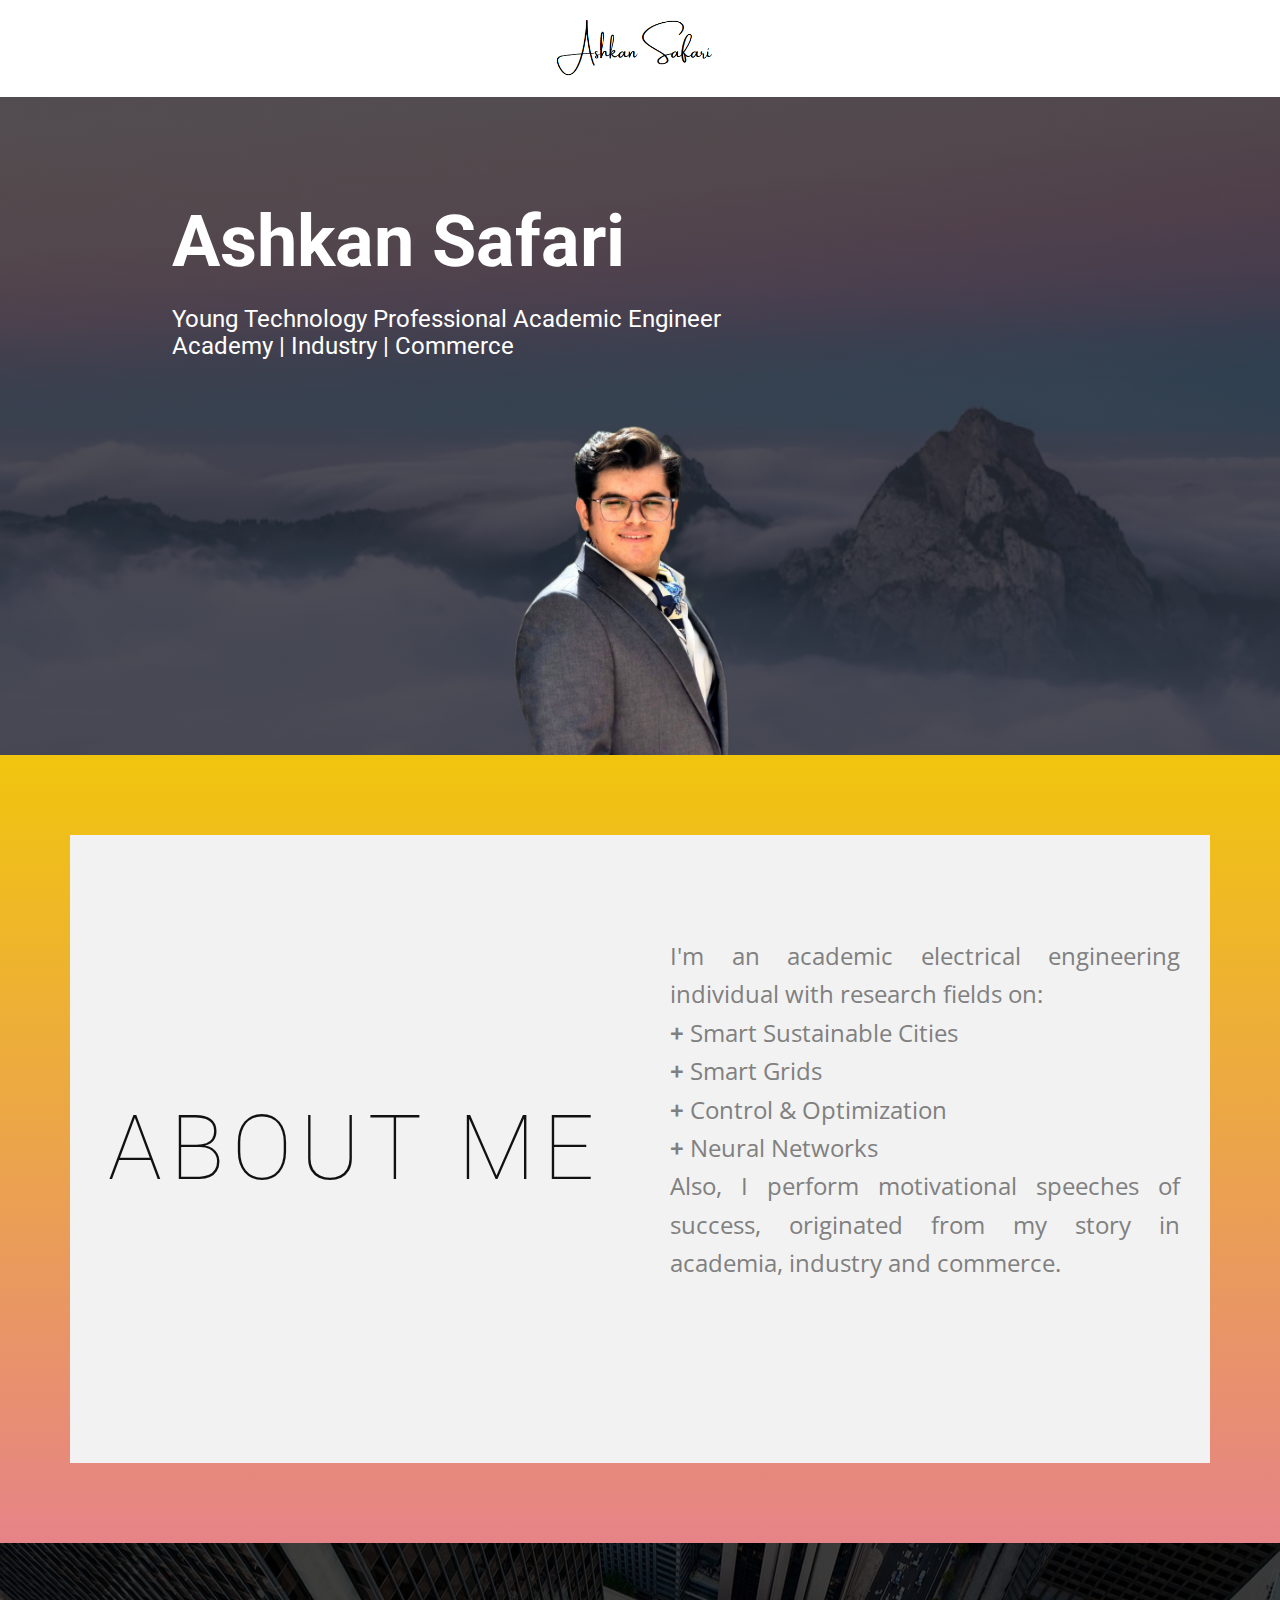
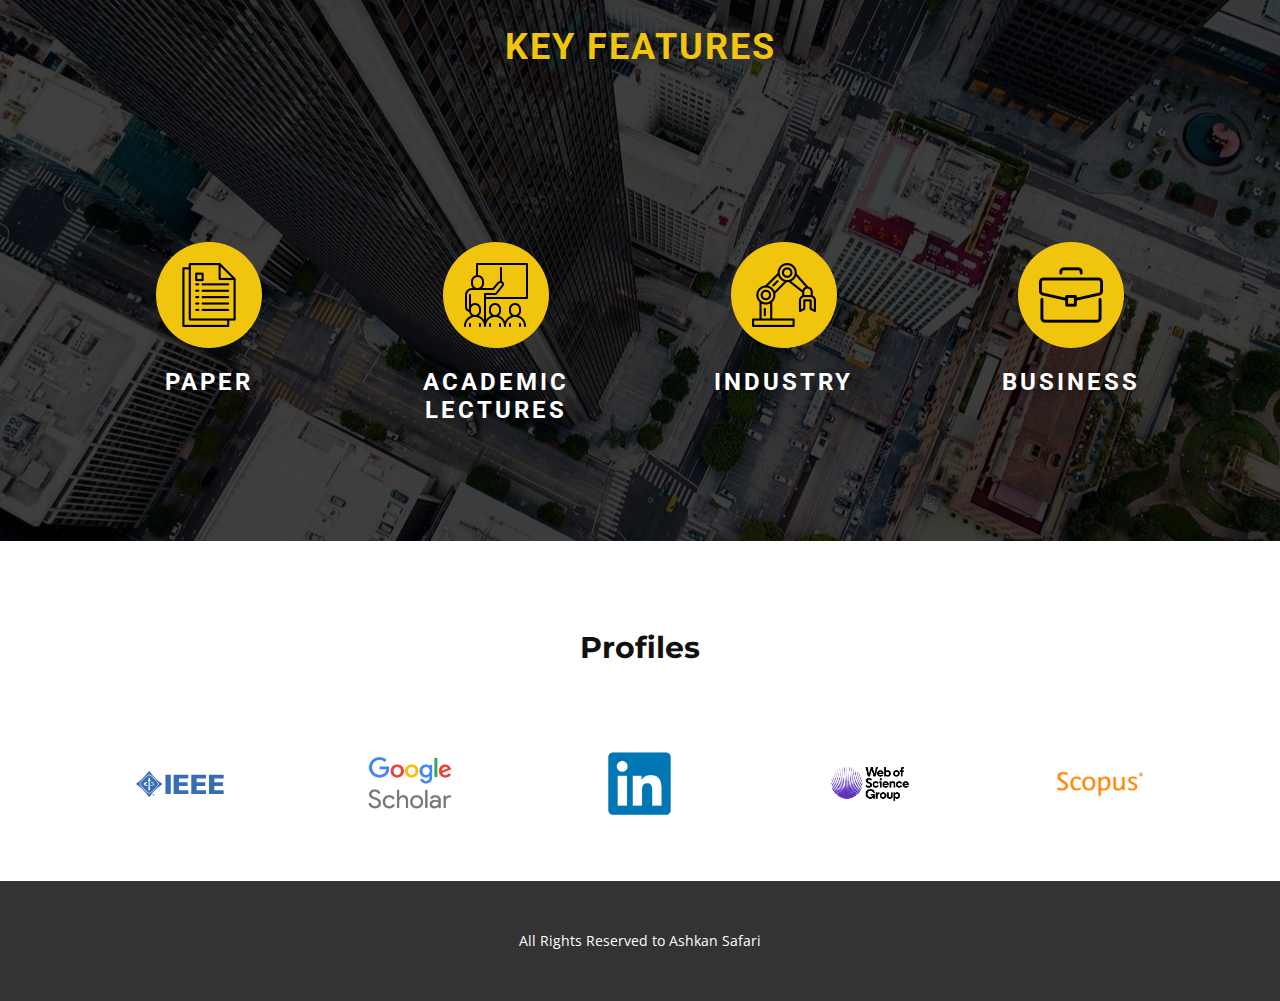
<file: index.html>
<!DOCTYPE html>
<html style="font-size: 16px;" lang="en"><head>
    <meta name="viewport" content="width=device-width, initial-scale=1.0">
    <meta charset="utf-8">
    <meta name="keywords" content="Ashkan Safari, Young Technology Professional Academic EngineerAcademy | Industry | Commerce">
    <meta name="description" content="">
    <title>Main</title>
    <link rel="stylesheet" href="nicepage.css" media="screen">
<link rel="stylesheet" href="Main.css" media="screen">
    <script class="u-script" type="text/javascript" src="jquery-1.9.1.min.js" defer=""></script>
    <script class="u-script" type="text/javascript" src="nicepage.js" defer=""></script>
    <meta name="generator" content="Nicepage 4.21.21, nicepage.com">
    <link id="u-theme-google-font" rel="stylesheet" href="https://fonts.googleapis.com/css?family=Roboto:100,100i,300,300i,400,400i,500,500i,700,700i,900,900i|Open+Sans:300,300i,400,400i,500,500i,600,600i,700,700i,800,800i">
    <link id="u-page-google-font" rel="stylesheet" href="https://fonts.googleapis.com/css?family=Montserrat:100,100i,200,200i,300,300i,400,400i,500,500i,600,600i,700,700i,800,800i,900,900i">
    
    
    
    
    
    <script type="application/ld+json">{
		"@context": "http://schema.org",
		"@type": "Organization",
		"name": "",
		"url": "/",
		"logo": "images/Logo.png"
}</script>
    <meta name="theme-color" content="#478ac9">
    <meta property="og:title" content="Main">
    <meta property="og:type" content="website">
    <link rel="canonical" href="/">
  </head>
  <body data-home-page="https://website3334131.nicepage.io/Main.html?version=591888c9-4c5a-48ce-817d-bf8da9555118" data-home-page-title="Main" class="u-body u-xl-mode" data-lang="en"><header class="u-clearfix u-header" id="sec-6558"><div class="u-clearfix u-sheet u-valign-middle u-sheet-1">
        <a href="https://nicepage.com" class="u-image u-logo u-image-1" data-image-width="402" data-image-height="175">
          <img src="images/Logo.png" class="u-logo-image u-logo-image-1">
        </a>
      </div></header>
    <section class="u-clearfix u-image u-parallax u-shading u-section-1" id="sec-d816" data-image-width="740" data-image-height="493">
      <div class="u-clearfix u-sheet u-sheet-1">
        <h1 class="u-text u-text-default u-text-1">Ashkan Safari</h1>
        <img class="u-image u-image-default u-image-1" src="images/20220828_115411.png" alt="" data-image-width="810" data-image-height="1080">
        <h1 class="u-text u-text-2">Young Technology Professional Academic Engineer<br>Academy | Industry | Commerce
        </h1>
      </div>
    </section>
    <section class="u-clearfix u-gradient u-section-2" id="sec-be4b">
      <div class="u-clearfix u-sheet u-sheet-1">
        <div class="u-clearfix u-expanded-width u-layout-wrap u-layout-wrap-1">
          <div class="u-layout">
            <div class="u-layout-row">
              <div class="u-align-center u-container-style u-grey-5 u-layout-cell u-size-30 u-layout-cell-1">
                <div class="u-container-layout u-valign-middle u-container-layout-1">
                  <h4 class="u-text u-text-1">about ME</h4>
                </div>
              </div>
              <div class="u-align-justify u-container-style u-grey-5 u-layout-cell u-size-30 u-layout-cell-2">
                <div class="u-container-layout u-container-layout-2">
                  <p class="u-text u-text-grey-50 u-text-2"> I'm an academic electrical engineering individual with research fields on:<br>
                    <span style="font-weight: 700;">+</span> Smart Sustainable Cities<br>
                    <span style="font-weight: 700;">+</span> Smart Grids<br>
                    <span style="font-weight: 700;">+</span> Control &amp; Optimization<br>
                    <span style="font-weight: 700;">+</span> Neural Networks<br>Also, I perform motivational speeches of success, originated from my story in academia, industry and commerce.
                  </p>
                </div>
              </div>
            </div>
          </div>
        </div>
      </div>
    </section>
    <section class="u-align-center u-clearfix u-image u-shading u-section-3" id="sec-9ad6" data-image-width="1280" data-image-height="853">
      <div class="u-clearfix u-sheet u-sheet-1">
        <h2 class="u-text u-text-default u-text-palette-3-base u-text-1">Key Features</h2>
        <div class="u-expanded-width u-list u-list-1">
          <div class="u-repeater u-repeater-1">
            <div class="u-align-center u-container-style u-list-item u-repeater-item">
              <div class="u-container-layout u-similar-container u-container-layout-1"><span class="u-file-icon u-icon u-icon-circle u-palette-3-base u-icon-1"><img src="images/888034.png" alt=""></span>
                <h4 class="u-text u-text-2">Paper</h4>
              </div>
            </div>
            <div class="u-align-center u-container-style u-list-item u-repeater-item">
              <div class="u-container-layout u-similar-container u-container-layout-2"><span class="u-file-icon u-icon u-icon-circle u-palette-3-base u-icon-2"><img src="images/3471614.png" alt=""></span>
                <h4 class="u-text u-text-3">Academic Lectures</h4>
              </div>
            </div>
            <div class="u-align-center u-container-style u-list-item u-repeater-item">
              <div class="u-container-layout u-similar-container u-container-layout-3"><span class="u-file-icon u-icon u-icon-circle u-palette-3-base u-icon-3"><img src="images/1404716.png" alt=""></span>
                <h4 class="u-text u-text-4">Industry</h4>
              </div>
            </div>
            <div class="u-align-center u-container-style u-list-item u-repeater-item">
              <div class="u-container-layout u-similar-container u-container-layout-4"><span class="u-file-icon u-icon u-icon-circle u-palette-3-base u-icon-4"><img src="images/639394.png" alt=""></span>
                <h4 class="u-text u-text-5"><span class="u-icon"></span>Business
                </h4>
              </div>
            </div>
          </div>
        </div>
      </div>
    </section>
    <section class="u-align-center u-clearfix u-white u-section-4" id="sec-cd33">
      <div class="u-clearfix u-sheet u-sheet-1">
        <h2 class="u-custom-font u-font-montserrat u-text u-text-default u-text-1">Profiles</h2>
        <div class="u-expanded-width u-list u-list-1">
          <div class="u-repeater u-repeater-1">
            <div class="u-align-center u-container-style u-list-item u-repeater-item">
              <div class="u-container-layout u-similar-container u-valign-middle u-container-layout-1">
                <img class="u-image u-image-contain u-image-round u-preserve-proportions u-image-1" src="images/ieee.svg" alt="" data-image-width="2500" data-image-height="2500" data-href="https://ieeexplore.ieee.org/author/37088841765">
              </div>
            </div>
            <div class="u-align-center u-container-style u-list-item u-repeater-item">
              <div class="u-container-layout u-similar-container u-valign-middle u-container-layout-2">
                <img class="u-image u-image-contain u-image-round u-preserve-proportions u-image-2" src="images/google-scholar-logo-recommender-systems-dublin-machine-learning.png" alt="" data-image-width="299" data-image-height="202" data-href="https://scholar.google.com/citations?user=0WD3pvQAAAAJ&amp;hl=en&amp;oi=ao">
              </div>
            </div>
            <div class="u-align-center u-container-style u-list-item u-repeater-item">
              <div class="u-container-layout u-similar-container u-valign-middle u-container-layout-3">
                <img class="u-image u-image-contain u-image-round u-preserve-proportions u-image-3" src="images/Linkedin-logo-1-550x550-300x300.png" alt="" data-image-width="300" data-image-height="300" data-href="https://linkedin.com/in/ashkansafari1">
              </div>
            </div>
            <div class="u-align-center u-container-style u-list-item u-repeater-item">
              <div class="u-container-layout u-similar-container u-valign-middle u-container-layout-4">
                <img class="u-image u-image-contain u-image-round u-preserve-proportions u-image-4" src="images/WS_logo_RGB_colour.39e2dd5bea4ead817f08.png" alt="" data-image-width="1309" data-image-height="666" data-href="https://www.webofscience.com/wos/author/rid/AAV-7341-2021" data-target="_blank">
              </div>
            </div>
            <div class="u-align-center u-container-style u-list-item u-repeater-item">
              <div class="u-container-layout u-similar-container u-valign-middle u-container-layout-5">
                <img class="u-image u-image-contain u-image-round u-preserve-proportions u-image-5" src="images/Scopus_logo.svg.png" alt="" data-image-width="412" data-image-height="132" data-href="https://www.scopus.com/authid/detail.uri?authorId=57222318518" data-target="_blank">
              </div>
            </div>
          </div>
        </div>
      </div>
    </section>
    
    
    <footer class="u-align-center u-clearfix u-footer u-grey-80 u-footer" id="sec-7fdc"><div class="u-clearfix u-sheet u-sheet-1">
        <p class="u-small-text u-text u-text-variant u-text-1">All Rights Reserved to Ashkan Safari</p>
      </div></footer>
<span style="height: 64px; width: 64px; margin-left: 0px; margin-right: auto; margin-top: 0px; right: 20px; bottom: 20px; padding: 10px;" class="u-back-to-top u-border-2 u-border-palette-1-base u-icon u-icon-circle u-opacity u-opacity-85 u-text-white" data-href="#">
        <svg class="u-svg-link" preserveAspectRatio="xMidYMin slice" viewBox="0 0 551.13 551.13"><use xmlns:xlink="http://www.w3.org/1999/xlink" xlink:href="#svg-1d98"></use></svg>
        <svg class="u-svg-content" enable-background="new 0 0 551.13 551.13" viewBox="0 0 551.13 551.13" xmlns="http://www.w3.org/2000/svg" id="svg-1d98"><path d="m275.565 189.451 223.897 223.897h51.668l-275.565-275.565-275.565 275.565h51.668z"></path></svg>
    </span>
  
</body></html>
</file>
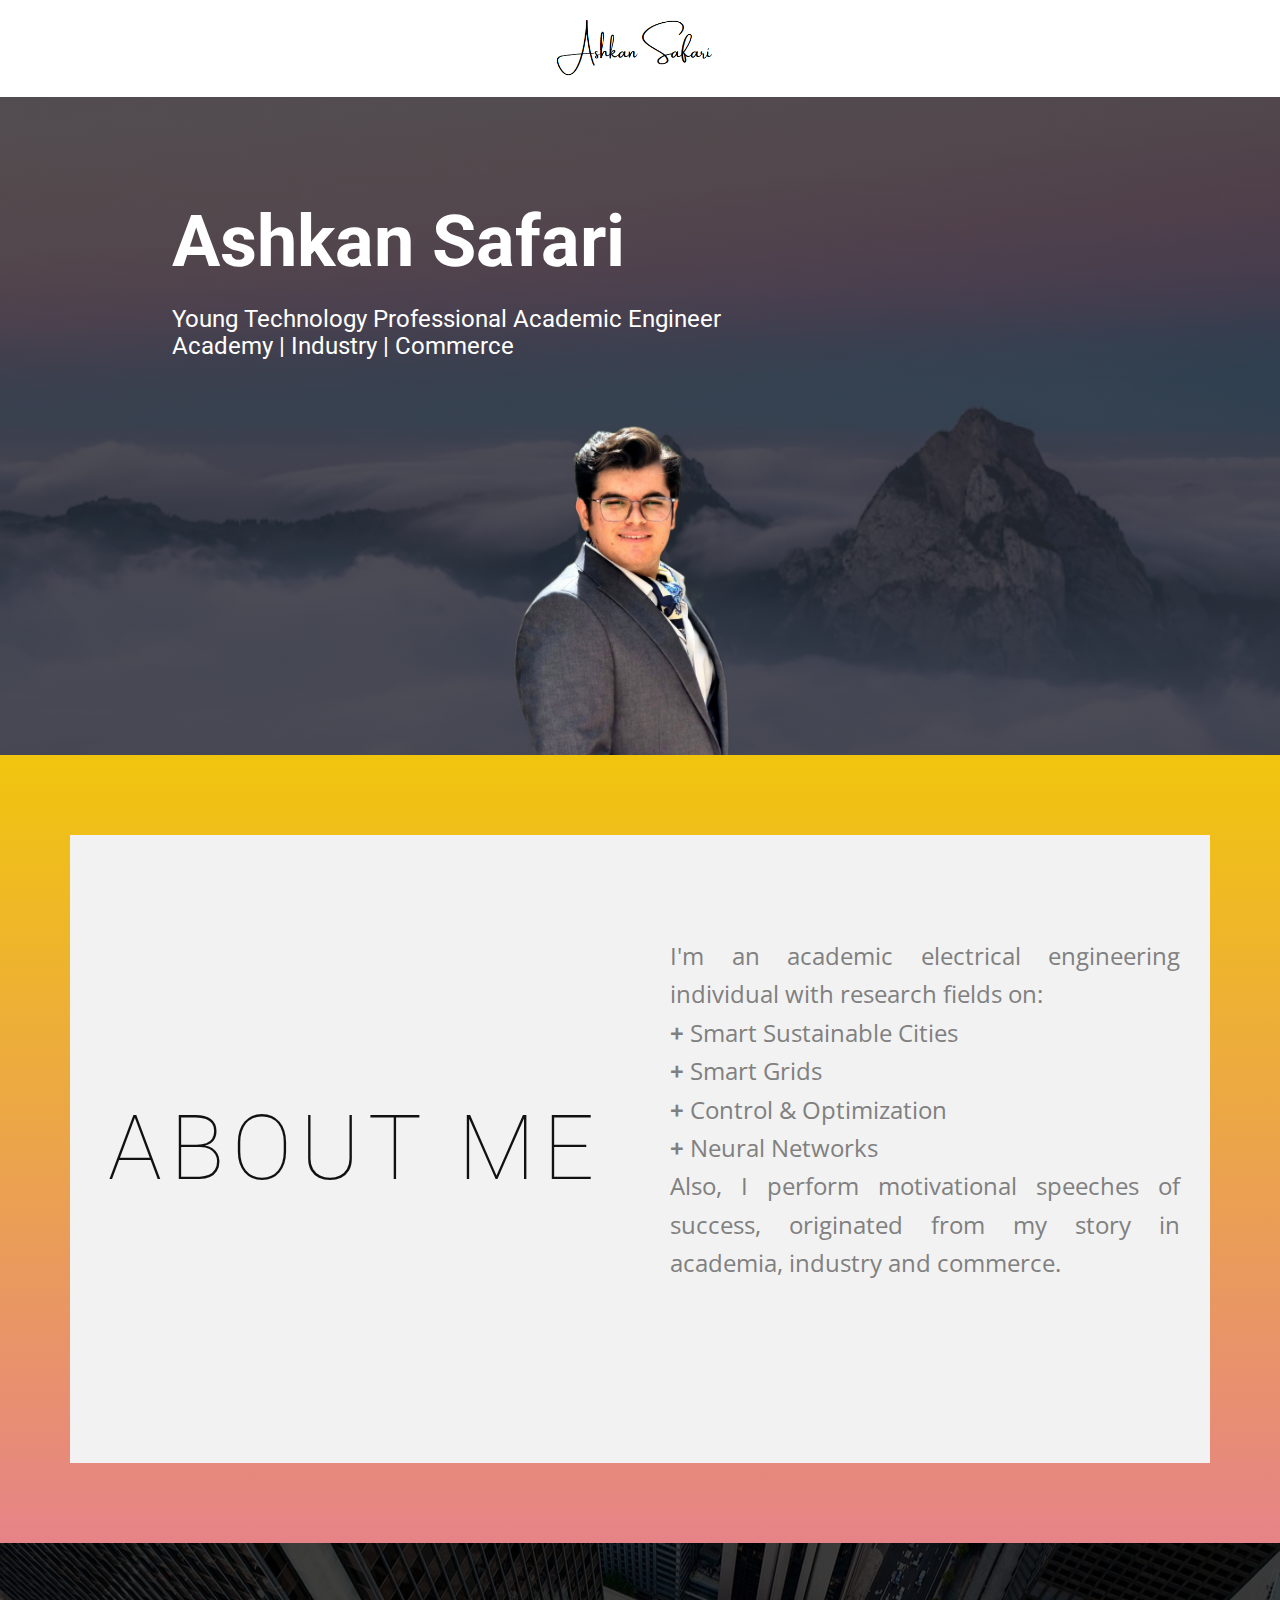
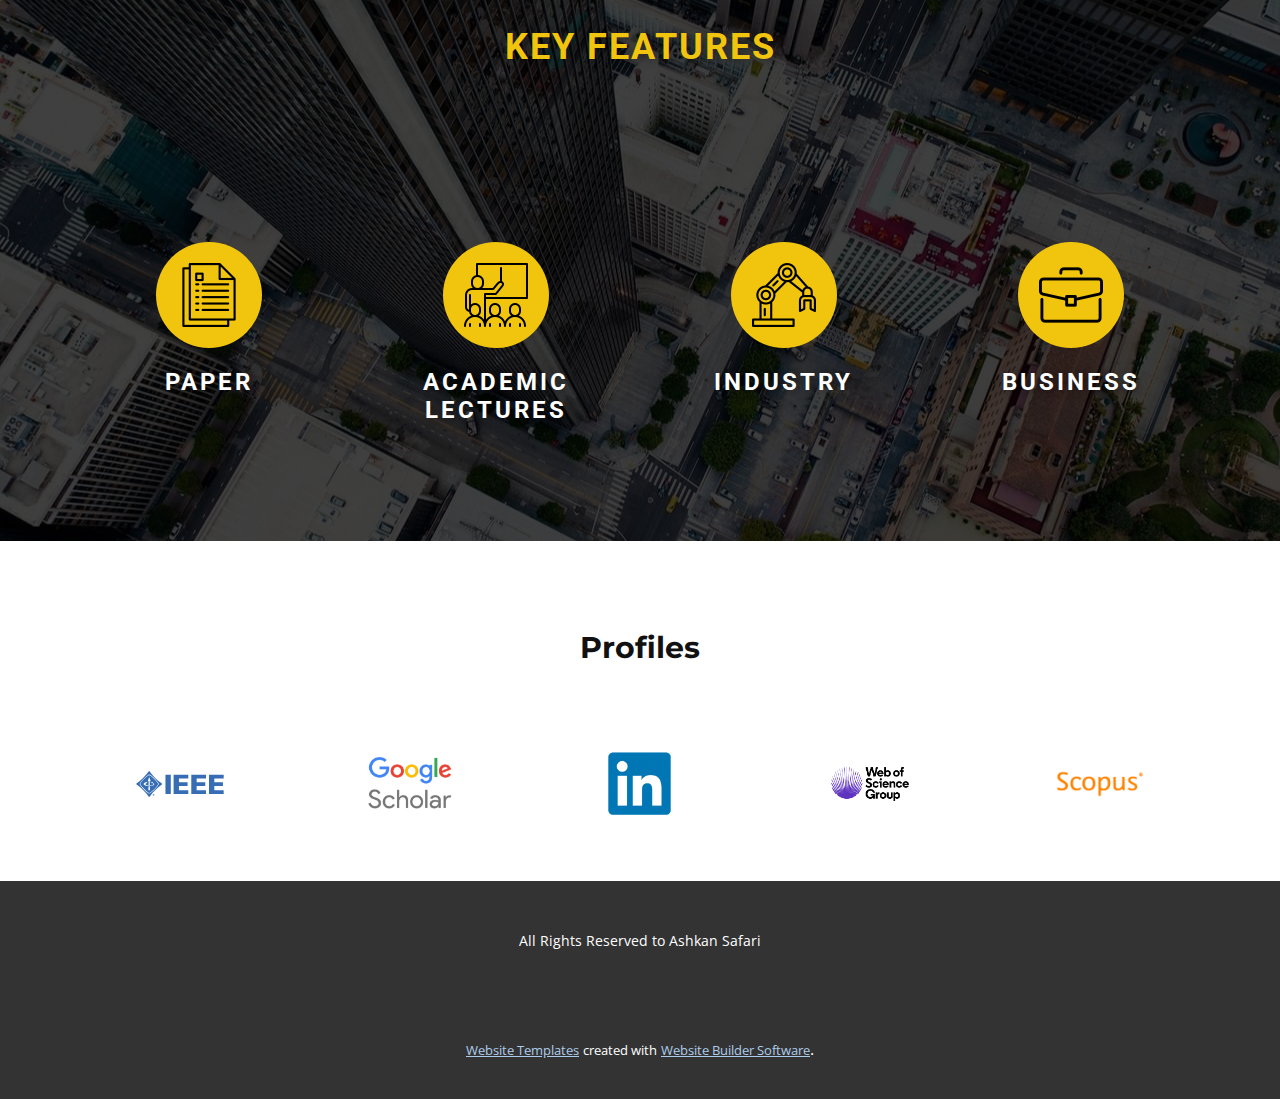
<file: Main.html>
<!DOCTYPE html>
<html style="font-size: 16px;" lang="en"><head>
    <meta name="viewport" content="width=device-width, initial-scale=1.0">
    <meta charset="utf-8">
    <meta name="keywords" content="Ashkan Safari, Young Technology Professional Academic EngineerAcademy | Industry | Commerce">
    <meta name="description" content="">
    <title>Main</title>
    <link rel="stylesheet" href="nicepage.css" media="screen">
<link rel="stylesheet" href="Main.css" media="screen">
    <script class="u-script" type="text/javascript" src="jquery-1.9.1.min.js" defer=""></script>
    <script class="u-script" type="text/javascript" src="nicepage.js" defer=""></script>
    <meta name="generator" content="Nicepage 4.21.21, nicepage.com">
    <link id="u-theme-google-font" rel="stylesheet" href="https://fonts.googleapis.com/css?family=Roboto:100,100i,300,300i,400,400i,500,500i,700,700i,900,900i|Open+Sans:300,300i,400,400i,500,500i,600,600i,700,700i,800,800i">
    <link id="u-page-google-font" rel="stylesheet" href="https://fonts.googleapis.com/css?family=Montserrat:100,100i,200,200i,300,300i,400,400i,500,500i,600,600i,700,700i,800,800i,900,900i">
    
    
    
    
    
    <script type="application/ld+json">{
		"@context": "http://schema.org",
		"@type": "Organization",
		"name": "",
		"url": "/",
		"logo": "images/Logo.png"
}</script>
    <meta name="theme-color" content="#478ac9">
    <meta property="og:title" content="Main">
    <meta property="og:type" content="website">
    <link rel="canonical" href="/">
  </head>
  <body class="u-body u-xl-mode" data-lang="en"><header class="u-clearfix u-header" id="sec-6558"><div class="u-clearfix u-sheet u-valign-middle u-sheet-1">
        <a href="https://nicepage.com" class="u-image u-logo u-image-1" data-image-width="402" data-image-height="175">
          <img src="images/Logo.png" class="u-logo-image u-logo-image-1">
        </a>
      </div></header>
    <section class="u-clearfix u-image u-parallax u-shading u-section-1" id="sec-d816" data-image-width="740" data-image-height="493">
      <div class="u-clearfix u-sheet u-sheet-1">
        <h1 class="u-text u-text-default u-text-1">Ashkan Safari</h1>
        <img class="u-image u-image-default u-image-1" src="images/20220828_115411.png" alt="" data-image-width="810" data-image-height="1080">
        <h1 class="u-text u-text-2">Young Technology Professional Academic Engineer<br>Academy | Industry | Commerce
        </h1>
      </div>
    </section>
    <section class="u-clearfix u-gradient u-section-2" id="sec-be4b">
      <div class="u-clearfix u-sheet u-sheet-1">
        <div class="u-clearfix u-expanded-width u-layout-wrap u-layout-wrap-1">
          <div class="u-layout">
            <div class="u-layout-row">
              <div class="u-align-center u-container-style u-grey-5 u-layout-cell u-size-30 u-layout-cell-1">
                <div class="u-container-layout u-valign-middle u-container-layout-1">
                  <h4 class="u-text u-text-1">about ME</h4>
                </div>
              </div>
              <div class="u-align-justify u-container-style u-grey-5 u-layout-cell u-size-30 u-layout-cell-2">
                <div class="u-container-layout u-container-layout-2">
                  <p class="u-text u-text-grey-50 u-text-2"> I'm an academic electrical engineering individual with research fields on:<br>
                    <span style="font-weight: 700;">+</span> Smart Sustainable Cities<br>
                    <span style="font-weight: 700;">+</span> Smart Grids<br>
                    <span style="font-weight: 700;">+</span> Control &amp; Optimization<br>
                    <span style="font-weight: 700;">+</span> Neural Networks<br>Also, I perform motivational speeches of success, originated from my story in academia, industry and commerce.
                  </p>
                </div>
              </div>
            </div>
          </div>
        </div>
      </div>
    </section>
    <section class="u-align-center u-clearfix u-image u-shading u-section-3" id="sec-9ad6" data-image-width="1280" data-image-height="853">
      <div class="u-clearfix u-sheet u-sheet-1">
        <h2 class="u-text u-text-default u-text-palette-3-base u-text-1">Key Features</h2>
        <div class="u-expanded-width u-list u-list-1">
          <div class="u-repeater u-repeater-1">
            <div class="u-align-center u-container-style u-list-item u-repeater-item">
              <div class="u-container-layout u-similar-container u-container-layout-1"><span class="u-file-icon u-icon u-icon-circle u-palette-3-base u-icon-1"><img src="images/888034.png" alt=""></span>
                <h4 class="u-text u-text-2">Paper</h4>
              </div>
            </div>
            <div class="u-align-center u-container-style u-list-item u-repeater-item">
              <div class="u-container-layout u-similar-container u-container-layout-2"><span class="u-file-icon u-icon u-icon-circle u-palette-3-base u-icon-2"><img src="images/3471614.png" alt=""></span>
                <h4 class="u-text u-text-3">Academic Lectures</h4>
              </div>
            </div>
            <div class="u-align-center u-container-style u-list-item u-repeater-item">
              <div class="u-container-layout u-similar-container u-container-layout-3"><span class="u-file-icon u-icon u-icon-circle u-palette-3-base u-icon-3"><img src="images/1404716.png" alt=""></span>
                <h4 class="u-text u-text-4">Industry</h4>
              </div>
            </div>
            <div class="u-align-center u-container-style u-list-item u-repeater-item">
              <div class="u-container-layout u-similar-container u-container-layout-4"><span class="u-file-icon u-icon u-icon-circle u-palette-3-base u-icon-4"><img src="images/639394.png" alt=""></span>
                <h4 class="u-text u-text-5"><span class="u-icon"></span>Business
                </h4>
              </div>
            </div>
          </div>
        </div>
      </div>
    </section>
    <section class="u-align-center u-clearfix u-white u-section-4" id="sec-cd33">
      <div class="u-clearfix u-sheet u-sheet-1">
        <h2 class="u-custom-font u-font-montserrat u-text u-text-default u-text-1">Profiles</h2>
        <div class="u-expanded-width u-list u-list-1">
          <div class="u-repeater u-repeater-1">
            <div class="u-align-center u-container-style u-list-item u-repeater-item">
              <div class="u-container-layout u-similar-container u-valign-middle u-container-layout-1">
                <img class="u-image u-image-contain u-image-round u-preserve-proportions u-image-1" src="images/ieee.svg" alt="" data-image-width="2500" data-image-height="2500" data-href="https://ieeexplore.ieee.org/author/37088841765">
              </div>
            </div>
            <div class="u-align-center u-container-style u-list-item u-repeater-item">
              <div class="u-container-layout u-similar-container u-valign-middle u-container-layout-2">
                <img class="u-image u-image-contain u-image-round u-preserve-proportions u-image-2" src="images/google-scholar-logo-recommender-systems-dublin-machine-learning.png" alt="" data-image-width="299" data-image-height="202" data-href="https://scholar.google.com/citations?user=0WD3pvQAAAAJ&amp;hl=en&amp;oi=ao">
              </div>
            </div>
            <div class="u-align-center u-container-style u-list-item u-repeater-item">
              <div class="u-container-layout u-similar-container u-valign-middle u-container-layout-3">
                <img class="u-image u-image-contain u-image-round u-preserve-proportions u-image-3" src="images/Linkedin-logo-1-550x550-300x300.png" alt="" data-image-width="300" data-image-height="300" data-href="https://linkedin.com/in/ashkansafari1">
              </div>
            </div>
            <div class="u-align-center u-container-style u-list-item u-repeater-item">
              <div class="u-container-layout u-similar-container u-valign-middle u-container-layout-4">
                <img class="u-image u-image-contain u-image-round u-preserve-proportions u-image-4" src="images/WS_logo_RGB_colour.39e2dd5bea4ead817f08.png" alt="" data-image-width="1309" data-image-height="666" data-href="https://www.webofscience.com/wos/author/rid/AAV-7341-2021" data-target="_blank">
              </div>
            </div>
            <div class="u-align-center u-container-style u-list-item u-repeater-item">
              <div class="u-container-layout u-similar-container u-valign-middle u-container-layout-5">
                <img class="u-image u-image-contain u-image-round u-preserve-proportions u-image-5" src="images/Scopus_logo.svg.png" alt="" data-image-width="412" data-image-height="132" data-href="https://www.scopus.com/authid/detail.uri?authorId=57222318518" data-target="_blank">
              </div>
            </div>
          </div>
        </div>
      </div>
    </section>
    
    
    <footer class="u-align-center u-clearfix u-footer u-grey-80 u-footer" id="sec-7fdc"><div class="u-clearfix u-sheet u-sheet-1">
        <p class="u-small-text u-text u-text-variant u-text-1">All Rights Reserved to Ashkan Safari</p>
      </div></footer>
    <section class="u-backlink u-clearfix u-grey-80">
      <a class="u-link" href="https://nicepage.com/website-templates" target="_blank">
        <span>Website Templates</span>
      </a>
      <p class="u-text">
        <span>created with</span>
      </p>
      <a class="u-link" href="" target="_blank">
        <span>Website Builder Software</span>
      </a>. 
    </section><span style="height: 64px; width: 64px; margin-left: 0px; margin-right: auto; margin-top: 0px; right: 20px; bottom: 20px; padding: 10px;" class="u-back-to-top u-border-2 u-border-palette-1-base u-icon u-icon-circle u-opacity u-opacity-85 u-text-white" data-href="#">
        <svg class="u-svg-link" preserveAspectRatio="xMidYMin slice" viewBox="0 0 551.13 551.13"><use xmlns:xlink="http://www.w3.org/1999/xlink" xlink:href="#svg-1d98"></use></svg>
        <svg class="u-svg-content" enable-background="new 0 0 551.13 551.13" viewBox="0 0 551.13 551.13" xmlns="http://www.w3.org/2000/svg" id="svg-1d98"><path d="m275.565 189.451 223.897 223.897h51.668l-275.565-275.565-275.565 275.565h51.668z"></path></svg>
    </span>
  
</body></html>
</file>
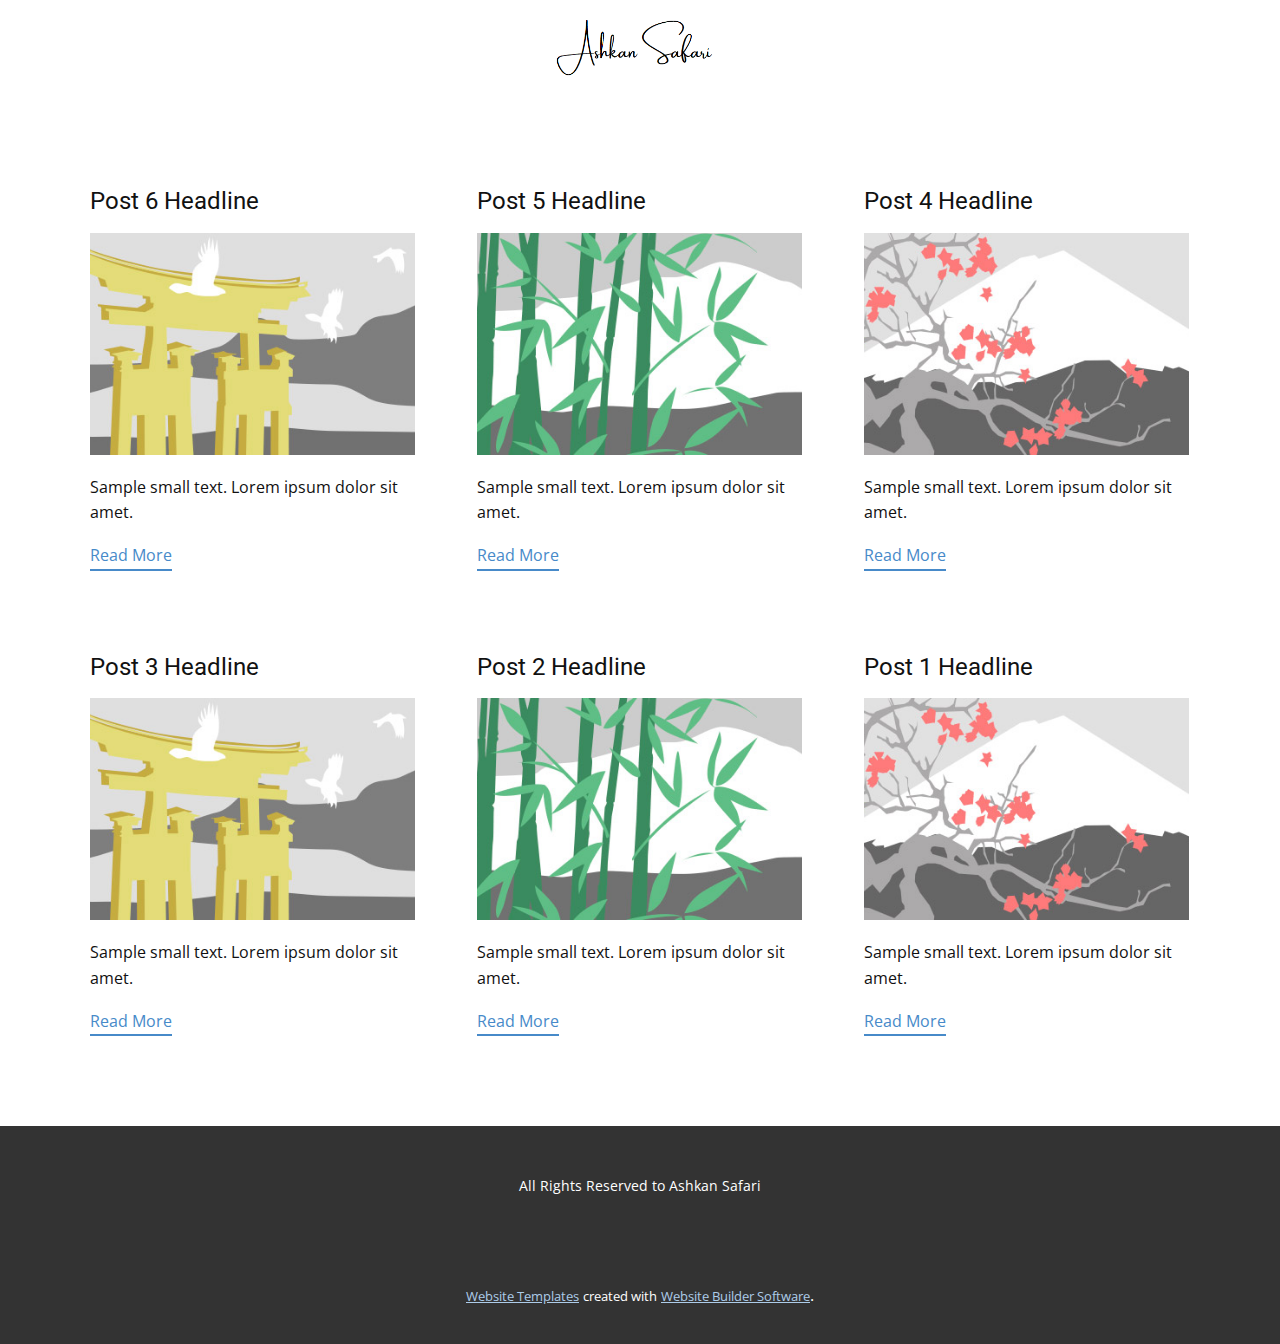
<file: blog/blog.html>
<!DOCTYPE html>
<html style="font-size: 16px;" lang="en"><head>
    <meta name="viewport" content="width=device-width, initial-scale=1.0">
    <meta charset="utf-8">
    <meta name="keywords" content="">
    <meta name="description" content="">
    <title>Blog Template</title>
    <link rel="stylesheet" href="../nicepage.css" media="screen">
<link rel="stylesheet" href="../Blog-Template.css" media="screen">
    <script class="u-script" type="text/javascript" src="../jquery-1.9.1.min.js" defer=""></script>
    <script class="u-script" type="text/javascript" src="../nicepage.js" defer=""></script>
    <meta name="generator" content="Nicepage 4.21.21, nicepage.com">
    <link id="u-theme-google-font" rel="stylesheet" href="https://fonts.googleapis.com/css?family=Roboto:100,100i,300,300i,400,400i,500,500i,700,700i,900,900i|Open+Sans:300,300i,400,400i,500,500i,600,600i,700,700i,800,800i">
    
    
    <script type="application/ld+json">{
		"@context": "http://schema.org",
		"@type": "Organization",
		"name": "",
		"logo": "images/Logo.png"
}</script>
    <meta name="theme-color" content="#478ac9">
  </head>
  <body class="u-body u-xl-mode" data-lang="en"><header class="u-clearfix u-header" id="sec-6558"><div class="u-clearfix u-sheet u-valign-middle u-sheet-1">
        <a href="https://nicepage.com" class="u-image u-logo u-image-1" data-image-width="402" data-image-height="175">
          <img src="../images/Logo.png" class="u-logo-image u-logo-image-1">
        </a>
      </div></header>
    <section class="u-clearfix u-section-1" id="sec-f13f">
      <div class="u-clearfix u-sheet u-valign-middle u-sheet-1"><!--blog--><!--blog_options_json--><!--{"type":"Recent","source":"","tags":"","count":""}--><!--/blog_options_json-->
        <div class="u-blog u-expanded-width u-repeater u-repeater-1"><!--blog_post-->
          <div class="u-blog-post u-container-style u-repeater-item u-white u-repeater-item-1">
            <div class="u-container-layout u-similar-container u-valign-top u-container-layout-1"><!--blog_post_header-->
              <h4 class="u-blog-control u-text u-text-1">
                <a class="u-post-header-link" href="../blog/post-5.html">Post 6 Headline</a>
              </h4><!--/blog_post_header--><!--blog_post_image-->
              <a class="u-post-header-link" href="../blog/post-5.html"><img alt="" class="u-blog-control u-expanded-width u-image u-image-default u-image-1" src="../images/8ad73f3c.jpeg"></a><!--/blog_post_image--><!--blog_post_content-->
              <div class="u-blog-control u-post-content u-text u-text-2 fr-view">Sample small text. Lorem ipsum dolor sit amet.</div><!--/blog_post_content--><!--blog_post_readmore-->
              <a href="../blog/post-5.html" class="u-blog-control u-border-2 u-border-palette-1-base u-btn u-btn-rectangle u-button-style u-none u-btn-1"><!--blog_post_readmore_content--><!--options_json--><!--{"content":"","defaultValue":"Read More"}--><!--/options_json-->Read More<!--/blog_post_readmore_content--></a><!--/blog_post_readmore-->
            </div>
          </div><div class="u-blog-post u-container-style u-repeater-item u-video-cover u-white">
            <div class="u-container-layout u-similar-container u-valign-top u-container-layout-2"><!--blog_post_header-->
              <h4 class="u-blog-control u-text u-text-3">
                <a class="u-post-header-link" href="../blog/post-4.html">Post 5 Headline</a>
              </h4><!--/blog_post_header--><!--blog_post_image-->
              <a class="u-post-header-link" href="../blog/post-4.html"><img alt="" class="u-blog-control u-expanded-width u-image u-image-default u-image-2" src="../images/68f64b9d.jpeg"></a><!--/blog_post_image--><!--blog_post_content-->
              <div class="u-blog-control u-post-content u-text u-text-4 fr-view">Sample small text. Lorem ipsum dolor sit amet.</div><!--/blog_post_content--><!--blog_post_readmore-->
              <a href="../blog/post-4.html" class="u-blog-control u-border-2 u-border-palette-1-base u-btn u-btn-rectangle u-button-style u-none u-btn-2"><!--blog_post_readmore_content--><!--options_json--><!--{"content":"","defaultValue":"Read More"}--><!--/options_json-->Read More<!--/blog_post_readmore_content--></a><!--/blog_post_readmore-->
            </div>
          </div><div class="u-blog-post u-container-style u-repeater-item u-video-cover u-white">
            <div class="u-container-layout u-similar-container u-valign-top u-container-layout-3"><!--blog_post_header-->
              <h4 class="u-blog-control u-text u-text-5">
                <a class="u-post-header-link" href="../blog/post-3.html">Post 4 Headline</a>
              </h4><!--/blog_post_header--><!--blog_post_image-->
              <a class="u-post-header-link" href="../blog/post-3.html"><img alt="" class="u-blog-control u-expanded-width u-image u-image-default u-image-3" src="../images/0fd3416c.jpeg"></a><!--/blog_post_image--><!--blog_post_content-->
              <div class="u-blog-control u-post-content u-text u-text-6 fr-view">Sample small text. Lorem ipsum dolor sit amet.</div><!--/blog_post_content--><!--blog_post_readmore-->
              <a href="../blog/post-3.html" class="u-blog-control u-border-2 u-border-palette-1-base u-btn u-btn-rectangle u-button-style u-none u-btn-3"><!--blog_post_readmore_content--><!--options_json--><!--{"content":"","defaultValue":"Read More"}--><!--/options_json-->Read More<!--/blog_post_readmore_content--></a><!--/blog_post_readmore-->
            </div>
          </div><div class="u-blog-post u-container-style u-repeater-item u-white u-repeater-item-1">
            <div class="u-container-layout u-similar-container u-valign-top u-container-layout-1"><!--blog_post_header-->
              <h4 class="u-blog-control u-text u-text-1">
                <a class="u-post-header-link" href="../blog/post-2.html">Post 3 Headline</a>
              </h4><!--/blog_post_header--><!--blog_post_image-->
              <a class="u-post-header-link" href="../blog/post-2.html"><img alt="" class="u-blog-control u-expanded-width u-image u-image-default u-image-1" src="../images/8ad73f3c.jpeg"></a><!--/blog_post_image--><!--blog_post_content-->
              <div class="u-blog-control u-post-content u-text u-text-2 fr-view">Sample small text. Lorem ipsum dolor sit amet.</div><!--/blog_post_content--><!--blog_post_readmore-->
              <a href="../blog/post-2.html" class="u-blog-control u-border-2 u-border-palette-1-base u-btn u-btn-rectangle u-button-style u-none u-btn-1"><!--blog_post_readmore_content--><!--options_json--><!--{"content":"","defaultValue":"Read More"}--><!--/options_json-->Read More<!--/blog_post_readmore_content--></a><!--/blog_post_readmore-->
            </div>
          </div><div class="u-blog-post u-container-style u-repeater-item u-video-cover u-white">
            <div class="u-container-layout u-similar-container u-valign-top u-container-layout-2"><!--blog_post_header-->
              <h4 class="u-blog-control u-text u-text-3">
                <a class="u-post-header-link" href="../blog/post-1.html">Post 2 Headline</a>
              </h4><!--/blog_post_header--><!--blog_post_image-->
              <a class="u-post-header-link" href="../blog/post-1.html"><img alt="" class="u-blog-control u-expanded-width u-image u-image-default u-image-2" src="../images/68f64b9d.jpeg"></a><!--/blog_post_image--><!--blog_post_content-->
              <div class="u-blog-control u-post-content u-text u-text-4 fr-view">Sample small text. Lorem ipsum dolor sit amet.</div><!--/blog_post_content--><!--blog_post_readmore-->
              <a href="../blog/post-1.html" class="u-blog-control u-border-2 u-border-palette-1-base u-btn u-btn-rectangle u-button-style u-none u-btn-2"><!--blog_post_readmore_content--><!--options_json--><!--{"content":"","defaultValue":"Read More"}--><!--/options_json-->Read More<!--/blog_post_readmore_content--></a><!--/blog_post_readmore-->
            </div>
          </div><div class="u-blog-post u-container-style u-repeater-item u-video-cover u-white">
            <div class="u-container-layout u-similar-container u-valign-top u-container-layout-3"><!--blog_post_header-->
              <h4 class="u-blog-control u-text u-text-5">
                <a class="u-post-header-link" href="../blog/post.html">Post 1 Headline</a>
              </h4><!--/blog_post_header--><!--blog_post_image-->
              <a class="u-post-header-link" href="../blog/post.html"><img alt="" class="u-blog-control u-expanded-width u-image u-image-default u-image-3" src="../images/0fd3416c.jpeg"></a><!--/blog_post_image--><!--blog_post_content-->
              <div class="u-blog-control u-post-content u-text u-text-6 fr-view">Sample small text. Lorem ipsum dolor sit amet.</div><!--/blog_post_content--><!--blog_post_readmore-->
              <a href="../blog/post.html" class="u-blog-control u-border-2 u-border-palette-1-base u-btn u-btn-rectangle u-button-style u-none u-btn-3"><!--blog_post_readmore_content--><!--options_json--><!--{"content":"","defaultValue":"Read More"}--><!--/options_json-->Read More<!--/blog_post_readmore_content--></a><!--/blog_post_readmore-->
            </div>
          </div><!--/blog_post--><!--blog_post-->
          <!--/blog_post--><!--blog_post-->
          <!--/blog_post-->
        </div><!--/blog-->
      </div>
    </section>
    
    
    <footer class="u-align-center u-clearfix u-footer u-grey-80 u-footer" id="sec-7fdc"><div class="u-clearfix u-sheet u-sheet-1">
        <p class="u-small-text u-text u-text-variant u-text-1">All Rights Reserved to Ashkan Safari</p>
      </div></footer>
    <section class="u-backlink u-clearfix u-grey-80">
      <a class="u-link" href="https://nicepage.com/website-templates" target="_blank">
        <span>Website Templates</span>
      </a>
      <p class="u-text">
        <span>created with</span>
      </p>
      <a class="u-link" href="" target="_blank">
        <span>Website Builder Software</span>
      </a>. 
    </section>
  
</body></html>
</file>
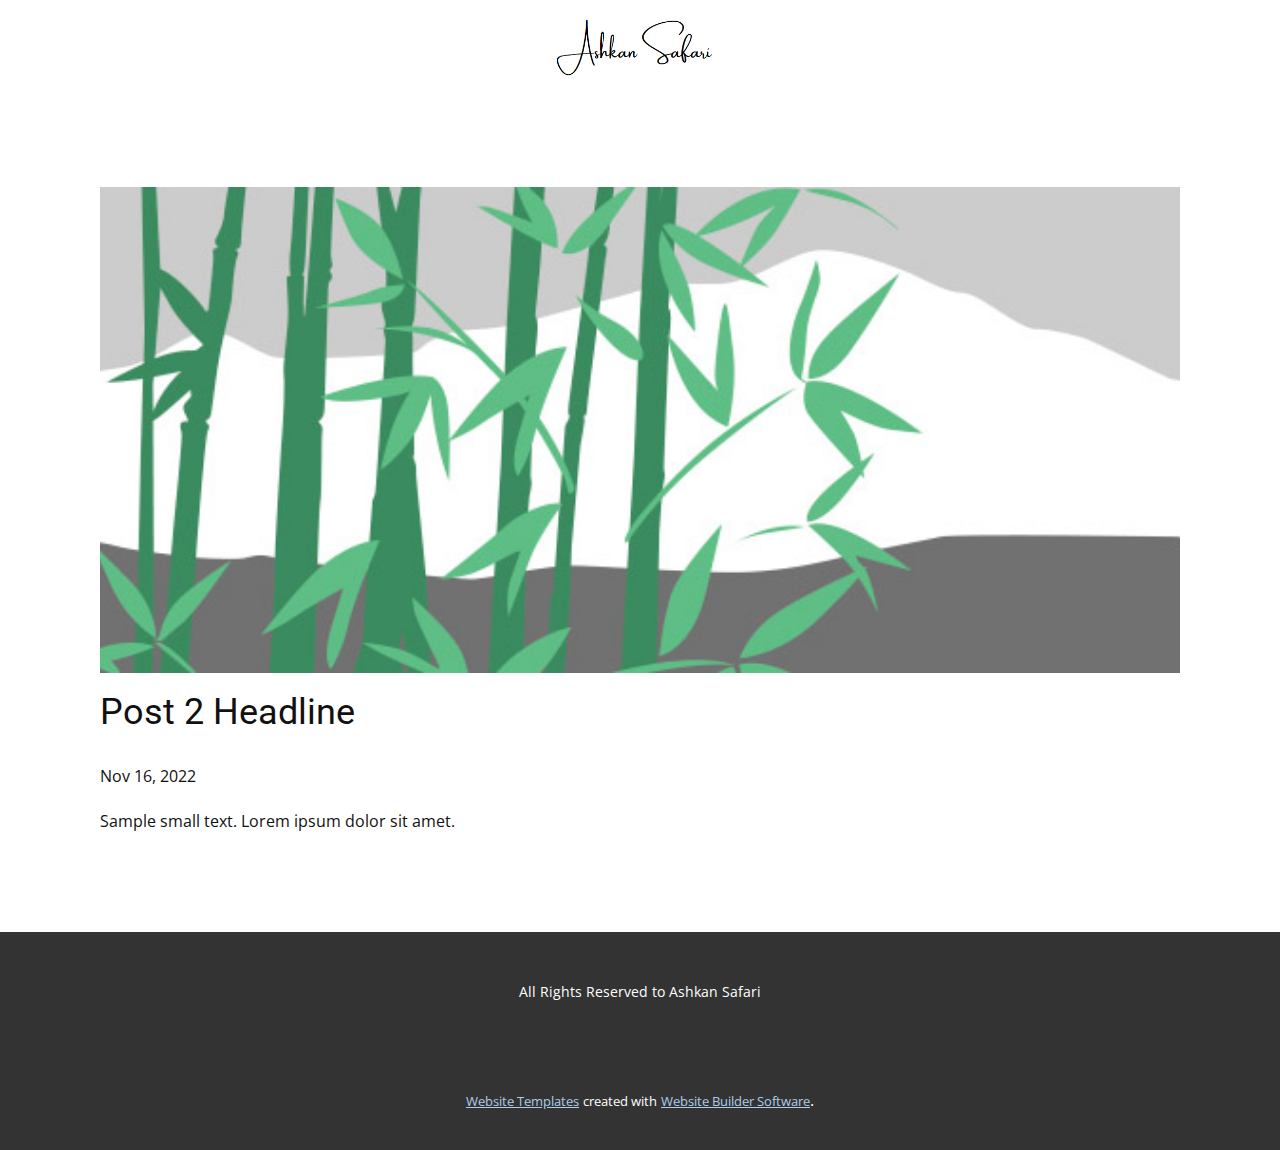
<file: blog/post-1.html>
<!DOCTYPE html>
<html style="font-size: 16px;" lang="en"><head>
    <meta name="viewport" content="width=device-width, initial-scale=1.0">
    <meta charset="utf-8">
    <meta name="keywords" content="Post 1 Headline">
    <meta name="description" content="">
    <title>Post 2 Headline</title>
    <link rel="stylesheet" href="../nicepage.css" media="screen">
<link rel="stylesheet" href="../Post-Template.css" media="screen">
    <script class="u-script" type="text/javascript" src="../jquery-1.9.1.min.js" defer=""></script>
    <script class="u-script" type="text/javascript" src="../nicepage.js" defer=""></script>
    <meta name="generator" content="Nicepage 4.21.21, nicepage.com">
    <link id="u-theme-google-font" rel="stylesheet" href="https://fonts.googleapis.com/css?family=Roboto:100,100i,300,300i,400,400i,500,500i,700,700i,900,900i|Open+Sans:300,300i,400,400i,500,500i,600,600i,700,700i,800,800i">
    
    
    <script type="application/ld+json">{
		"@context": "http://schema.org",
		"@type": "Organization",
		"name": "",
		"logo": "images/Logo.png"
}</script>
    <meta name="theme-color" content="#478ac9">
  </head>
  <body class="u-body u-xl-mode" data-lang="en"><header class="u-clearfix u-header" id="sec-6558"><div class="u-clearfix u-sheet u-valign-middle u-sheet-1">
        <a href="https://nicepage.com" class="u-image u-logo u-image-1" data-image-width="402" data-image-height="175">
          <img src="../images/Logo.png" class="u-logo-image u-logo-image-1">
        </a>
      </div></header>
    <section class="u-align-center u-clearfix u-section-1" id="sec-298f">
      <div class="u-clearfix u-sheet u-valign-middle-md u-valign-middle-sm u-valign-middle-xs u-sheet-1"><!--post_details--><!--post_details_options_json--><!--{"source":""}--><!--/post_details_options_json--><!--blog_post-->
        <div class="u-container-style u-expanded-width u-post-details u-post-details-1">
          <div class="u-container-layout u-valign-middle u-container-layout-1"><!--blog_post_image-->
            <img alt="" class="u-blog-control u-expanded-width u-image u-image-default u-image-1" src="../images/68f64b9d.jpeg"><!--/blog_post_image--><!--blog_post_header-->
            <h2 class="u-blog-control u-text u-text-1">Post 2 Headline</h2><!--/blog_post_header--><!--blog_post_metadata-->
            <div class="u-blog-control u-metadata u-metadata-1"><!--blog_post_metadata_date-->
              <span class="u-meta-date u-meta-icon">Nov 16, 2022</span><!--/blog_post_metadata_date--><!--blog_post_metadata_category-->
              <!--/blog_post_metadata_category--><!--blog_post_metadata_comments-->
              <!--/blog_post_metadata_comments-->
            </div><!--/blog_post_metadata--><!--blog_post_content-->
            <div class="u-align-justify u-blog-control u-post-content u-text u-text-2 fr-view">
  Sample small text. Lorem ipsum dolor sit amet.
  </div><!--/blog_post_content-->
          </div>
        </div><!--/blog_post--><!--/post_details-->
      </div>
    </section>
    
    
    <footer class="u-align-center u-clearfix u-footer u-grey-80 u-footer" id="sec-7fdc"><div class="u-clearfix u-sheet u-sheet-1">
        <p class="u-small-text u-text u-text-variant u-text-1">All Rights Reserved to Ashkan Safari</p>
      </div></footer>
    <section class="u-backlink u-clearfix u-grey-80">
      <a class="u-link" href="https://nicepage.com/website-templates" target="_blank">
        <span>Website Templates</span>
      </a>
      <p class="u-text">
        <span>created with</span>
      </p>
      <a class="u-link" href="" target="_blank">
        <span>Website Builder Software</span>
      </a>. 
    </section>
  
</body></html>
</file>
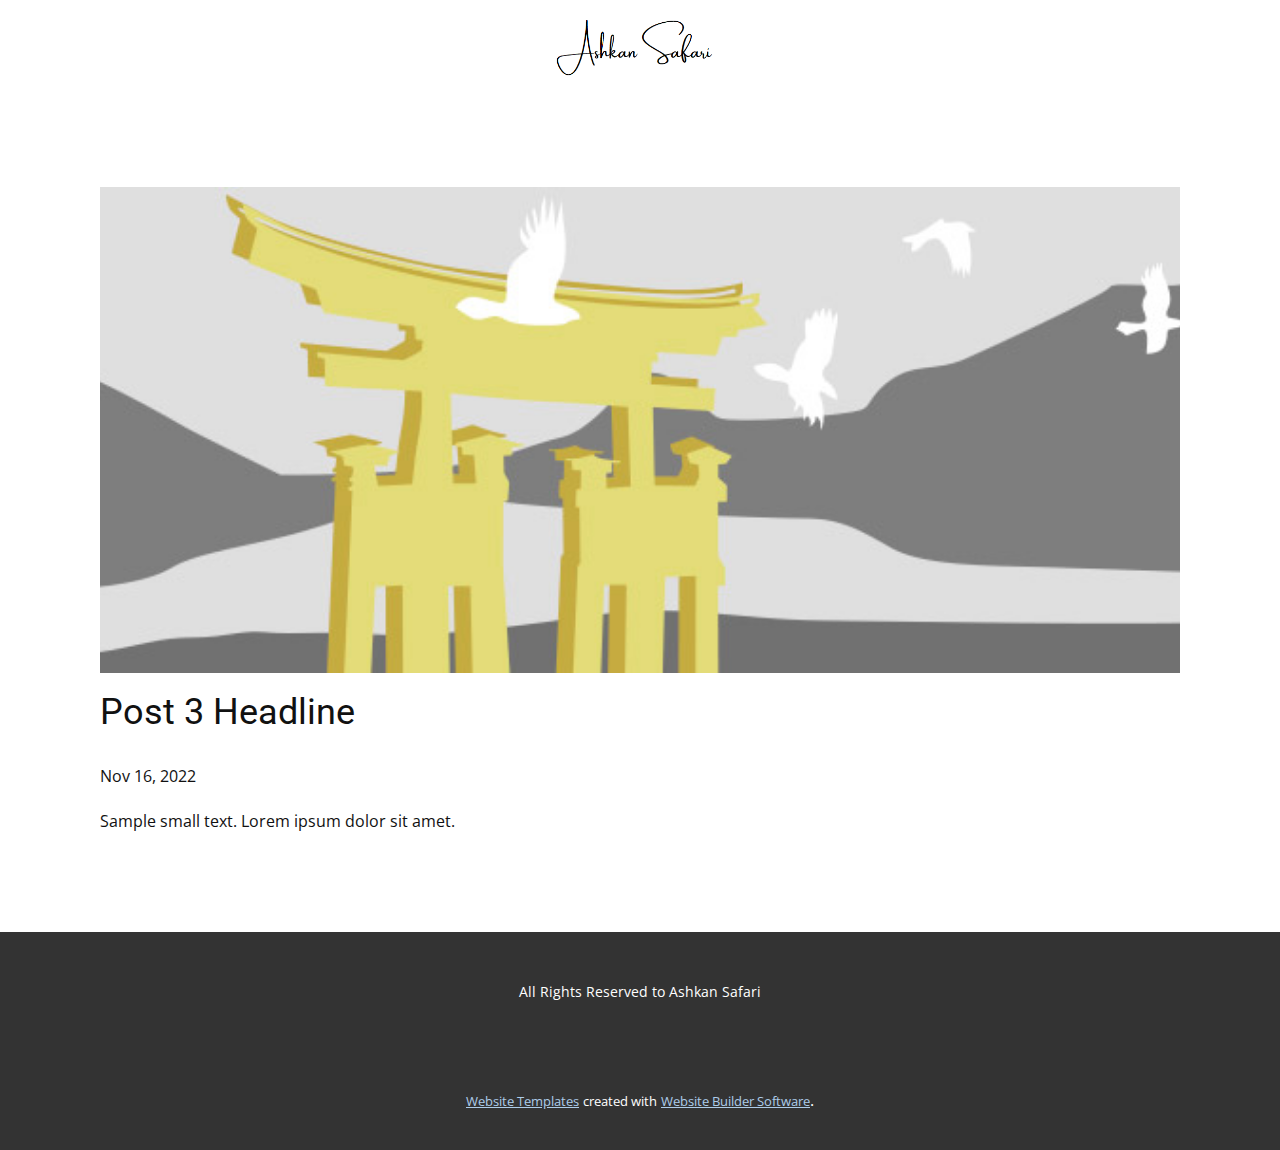
<file: blog/post-2.html>
<!DOCTYPE html>
<html style="font-size: 16px;" lang="en"><head>
    <meta name="viewport" content="width=device-width, initial-scale=1.0">
    <meta charset="utf-8">
    <meta name="keywords" content="Post 1 Headline">
    <meta name="description" content="">
    <title>Post 3 Headline</title>
    <link rel="stylesheet" href="../nicepage.css" media="screen">
<link rel="stylesheet" href="../Post-Template.css" media="screen">
    <script class="u-script" type="text/javascript" src="../jquery-1.9.1.min.js" defer=""></script>
    <script class="u-script" type="text/javascript" src="../nicepage.js" defer=""></script>
    <meta name="generator" content="Nicepage 4.21.21, nicepage.com">
    <link id="u-theme-google-font" rel="stylesheet" href="https://fonts.googleapis.com/css?family=Roboto:100,100i,300,300i,400,400i,500,500i,700,700i,900,900i|Open+Sans:300,300i,400,400i,500,500i,600,600i,700,700i,800,800i">
    
    
    <script type="application/ld+json">{
		"@context": "http://schema.org",
		"@type": "Organization",
		"name": "",
		"logo": "images/Logo.png"
}</script>
    <meta name="theme-color" content="#478ac9">
  </head>
  <body class="u-body u-xl-mode" data-lang="en"><header class="u-clearfix u-header" id="sec-6558"><div class="u-clearfix u-sheet u-valign-middle u-sheet-1">
        <a href="https://nicepage.com" class="u-image u-logo u-image-1" data-image-width="402" data-image-height="175">
          <img src="../images/Logo.png" class="u-logo-image u-logo-image-1">
        </a>
      </div></header>
    <section class="u-align-center u-clearfix u-section-1" id="sec-298f">
      <div class="u-clearfix u-sheet u-valign-middle-md u-valign-middle-sm u-valign-middle-xs u-sheet-1"><!--post_details--><!--post_details_options_json--><!--{"source":""}--><!--/post_details_options_json--><!--blog_post-->
        <div class="u-container-style u-expanded-width u-post-details u-post-details-1">
          <div class="u-container-layout u-valign-middle u-container-layout-1"><!--blog_post_image-->
            <img alt="" class="u-blog-control u-expanded-width u-image u-image-default u-image-1" src="../images/8ad73f3c.jpeg"><!--/blog_post_image--><!--blog_post_header-->
            <h2 class="u-blog-control u-text u-text-1">Post 3 Headline</h2><!--/blog_post_header--><!--blog_post_metadata-->
            <div class="u-blog-control u-metadata u-metadata-1"><!--blog_post_metadata_date-->
              <span class="u-meta-date u-meta-icon">Nov 16, 2022</span><!--/blog_post_metadata_date--><!--blog_post_metadata_category-->
              <!--/blog_post_metadata_category--><!--blog_post_metadata_comments-->
              <!--/blog_post_metadata_comments-->
            </div><!--/blog_post_metadata--><!--blog_post_content-->
            <div class="u-align-justify u-blog-control u-post-content u-text u-text-2 fr-view">
  Sample small text. Lorem ipsum dolor sit amet.
  </div><!--/blog_post_content-->
          </div>
        </div><!--/blog_post--><!--/post_details-->
      </div>
    </section>
    
    
    <footer class="u-align-center u-clearfix u-footer u-grey-80 u-footer" id="sec-7fdc"><div class="u-clearfix u-sheet u-sheet-1">
        <p class="u-small-text u-text u-text-variant u-text-1">All Rights Reserved to Ashkan Safari</p>
      </div></footer>
    <section class="u-backlink u-clearfix u-grey-80">
      <a class="u-link" href="https://nicepage.com/website-templates" target="_blank">
        <span>Website Templates</span>
      </a>
      <p class="u-text">
        <span>created with</span>
      </p>
      <a class="u-link" href="" target="_blank">
        <span>Website Builder Software</span>
      </a>. 
    </section>
  
</body></html>
</file>
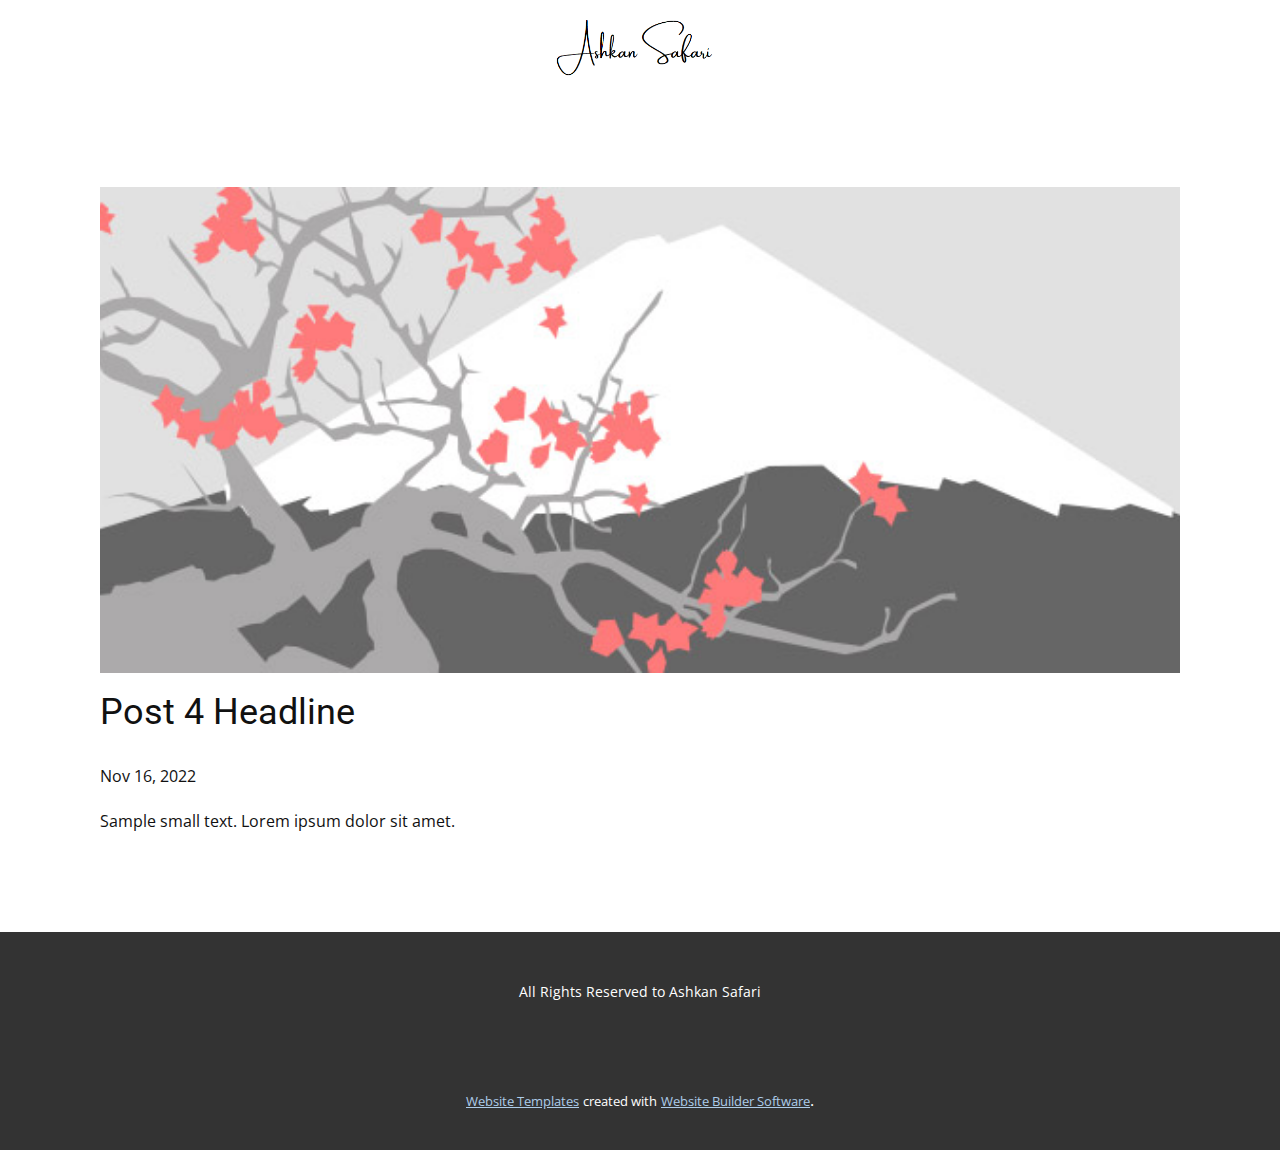
<file: blog/post-3.html>
<!DOCTYPE html>
<html style="font-size: 16px;" lang="en"><head>
    <meta name="viewport" content="width=device-width, initial-scale=1.0">
    <meta charset="utf-8">
    <meta name="keywords" content="Post 1 Headline">
    <meta name="description" content="">
    <title>Post 4 Headline</title>
    <link rel="stylesheet" href="../nicepage.css" media="screen">
<link rel="stylesheet" href="../Post-Template.css" media="screen">
    <script class="u-script" type="text/javascript" src="../jquery-1.9.1.min.js" defer=""></script>
    <script class="u-script" type="text/javascript" src="../nicepage.js" defer=""></script>
    <meta name="generator" content="Nicepage 4.21.21, nicepage.com">
    <link id="u-theme-google-font" rel="stylesheet" href="https://fonts.googleapis.com/css?family=Roboto:100,100i,300,300i,400,400i,500,500i,700,700i,900,900i|Open+Sans:300,300i,400,400i,500,500i,600,600i,700,700i,800,800i">
    
    
    <script type="application/ld+json">{
		"@context": "http://schema.org",
		"@type": "Organization",
		"name": "",
		"logo": "images/Logo.png"
}</script>
    <meta name="theme-color" content="#478ac9">
  </head>
  <body class="u-body u-xl-mode" data-lang="en"><header class="u-clearfix u-header" id="sec-6558"><div class="u-clearfix u-sheet u-valign-middle u-sheet-1">
        <a href="https://nicepage.com" class="u-image u-logo u-image-1" data-image-width="402" data-image-height="175">
          <img src="../images/Logo.png" class="u-logo-image u-logo-image-1">
        </a>
      </div></header>
    <section class="u-align-center u-clearfix u-section-1" id="sec-298f">
      <div class="u-clearfix u-sheet u-valign-middle-md u-valign-middle-sm u-valign-middle-xs u-sheet-1"><!--post_details--><!--post_details_options_json--><!--{"source":""}--><!--/post_details_options_json--><!--blog_post-->
        <div class="u-container-style u-expanded-width u-post-details u-post-details-1">
          <div class="u-container-layout u-valign-middle u-container-layout-1"><!--blog_post_image-->
            <img alt="" class="u-blog-control u-expanded-width u-image u-image-default u-image-1" src="../images/0fd3416c.jpeg"><!--/blog_post_image--><!--blog_post_header-->
            <h2 class="u-blog-control u-text u-text-1">Post 4 Headline</h2><!--/blog_post_header--><!--blog_post_metadata-->
            <div class="u-blog-control u-metadata u-metadata-1"><!--blog_post_metadata_date-->
              <span class="u-meta-date u-meta-icon">Nov 16, 2022</span><!--/blog_post_metadata_date--><!--blog_post_metadata_category-->
              <!--/blog_post_metadata_category--><!--blog_post_metadata_comments-->
              <!--/blog_post_metadata_comments-->
            </div><!--/blog_post_metadata--><!--blog_post_content-->
            <div class="u-align-justify u-blog-control u-post-content u-text u-text-2 fr-view">
  Sample small text. Lorem ipsum dolor sit amet.
  </div><!--/blog_post_content-->
          </div>
        </div><!--/blog_post--><!--/post_details-->
      </div>
    </section>
    
    
    <footer class="u-align-center u-clearfix u-footer u-grey-80 u-footer" id="sec-7fdc"><div class="u-clearfix u-sheet u-sheet-1">
        <p class="u-small-text u-text u-text-variant u-text-1">All Rights Reserved to Ashkan Safari</p>
      </div></footer>
    <section class="u-backlink u-clearfix u-grey-80">
      <a class="u-link" href="https://nicepage.com/website-templates" target="_blank">
        <span>Website Templates</span>
      </a>
      <p class="u-text">
        <span>created with</span>
      </p>
      <a class="u-link" href="" target="_blank">
        <span>Website Builder Software</span>
      </a>. 
    </section>
  
</body></html>
</file>
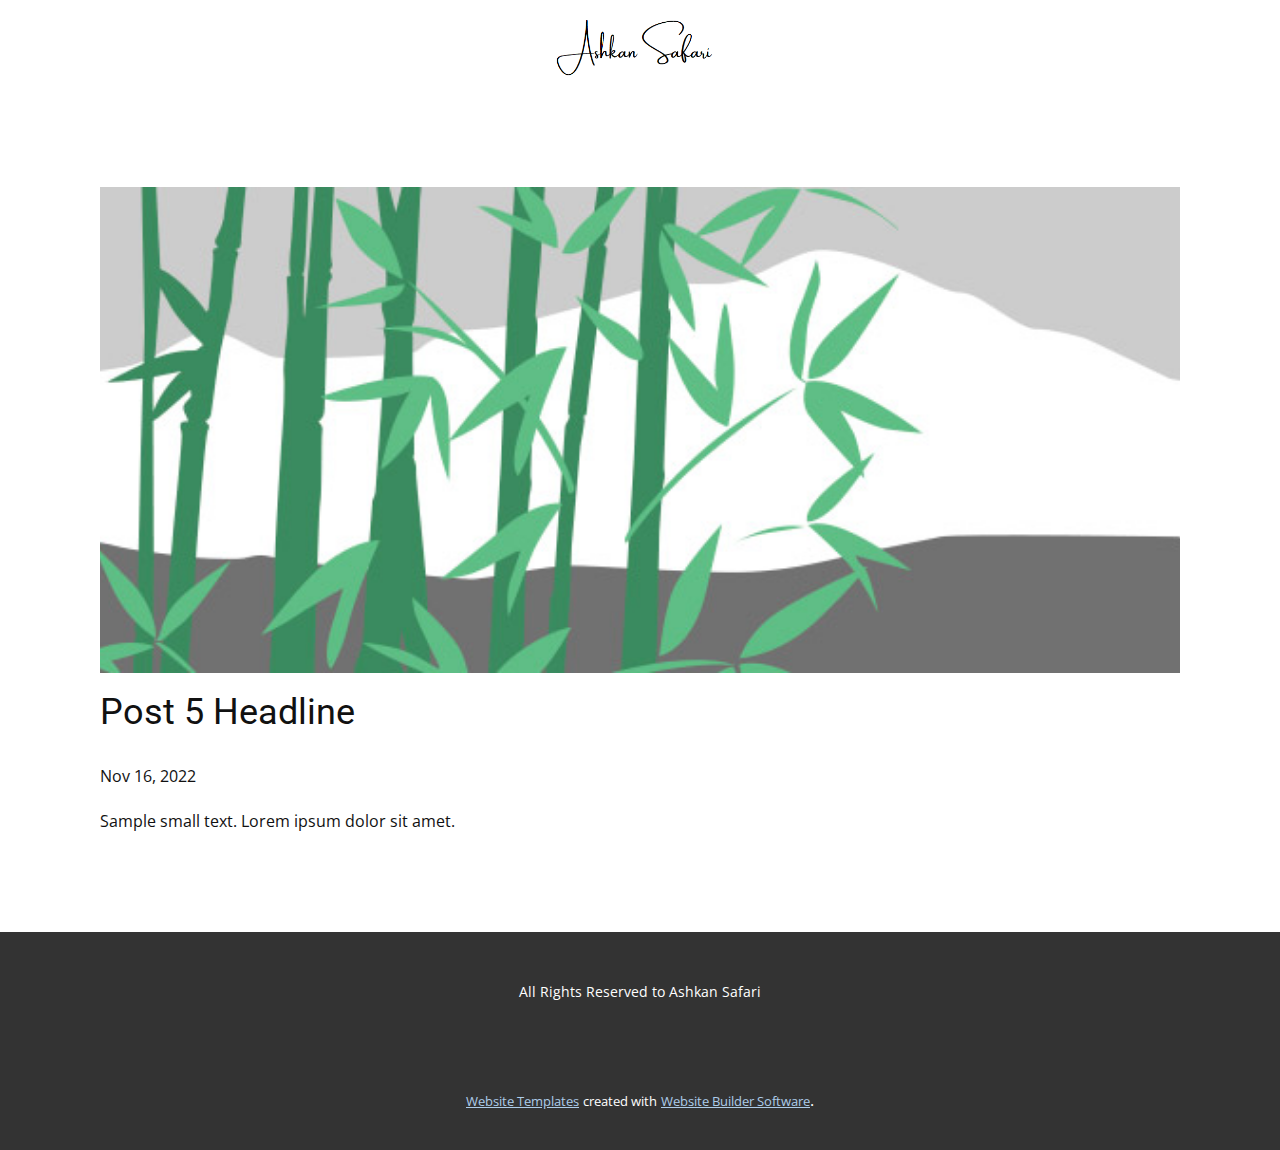
<file: blog/post-4.html>
<!DOCTYPE html>
<html style="font-size: 16px;" lang="en"><head>
    <meta name="viewport" content="width=device-width, initial-scale=1.0">
    <meta charset="utf-8">
    <meta name="keywords" content="Post 1 Headline">
    <meta name="description" content="">
    <title>Post 5 Headline</title>
    <link rel="stylesheet" href="../nicepage.css" media="screen">
<link rel="stylesheet" href="../Post-Template.css" media="screen">
    <script class="u-script" type="text/javascript" src="../jquery-1.9.1.min.js" defer=""></script>
    <script class="u-script" type="text/javascript" src="../nicepage.js" defer=""></script>
    <meta name="generator" content="Nicepage 4.21.21, nicepage.com">
    <link id="u-theme-google-font" rel="stylesheet" href="https://fonts.googleapis.com/css?family=Roboto:100,100i,300,300i,400,400i,500,500i,700,700i,900,900i|Open+Sans:300,300i,400,400i,500,500i,600,600i,700,700i,800,800i">
    
    
    <script type="application/ld+json">{
		"@context": "http://schema.org",
		"@type": "Organization",
		"name": "",
		"logo": "images/Logo.png"
}</script>
    <meta name="theme-color" content="#478ac9">
  </head>
  <body class="u-body u-xl-mode" data-lang="en"><header class="u-clearfix u-header" id="sec-6558"><div class="u-clearfix u-sheet u-valign-middle u-sheet-1">
        <a href="https://nicepage.com" class="u-image u-logo u-image-1" data-image-width="402" data-image-height="175">
          <img src="../images/Logo.png" class="u-logo-image u-logo-image-1">
        </a>
      </div></header>
    <section class="u-align-center u-clearfix u-section-1" id="sec-298f">
      <div class="u-clearfix u-sheet u-valign-middle-md u-valign-middle-sm u-valign-middle-xs u-sheet-1"><!--post_details--><!--post_details_options_json--><!--{"source":""}--><!--/post_details_options_json--><!--blog_post-->
        <div class="u-container-style u-expanded-width u-post-details u-post-details-1">
          <div class="u-container-layout u-valign-middle u-container-layout-1"><!--blog_post_image-->
            <img alt="" class="u-blog-control u-expanded-width u-image u-image-default u-image-1" src="../images/68f64b9d.jpeg"><!--/blog_post_image--><!--blog_post_header-->
            <h2 class="u-blog-control u-text u-text-1">Post 5 Headline</h2><!--/blog_post_header--><!--blog_post_metadata-->
            <div class="u-blog-control u-metadata u-metadata-1"><!--blog_post_metadata_date-->
              <span class="u-meta-date u-meta-icon">Nov 16, 2022</span><!--/blog_post_metadata_date--><!--blog_post_metadata_category-->
              <!--/blog_post_metadata_category--><!--blog_post_metadata_comments-->
              <!--/blog_post_metadata_comments-->
            </div><!--/blog_post_metadata--><!--blog_post_content-->
            <div class="u-align-justify u-blog-control u-post-content u-text u-text-2 fr-view">
  Sample small text. Lorem ipsum dolor sit amet.
  </div><!--/blog_post_content-->
          </div>
        </div><!--/blog_post--><!--/post_details-->
      </div>
    </section>
    
    
    <footer class="u-align-center u-clearfix u-footer u-grey-80 u-footer" id="sec-7fdc"><div class="u-clearfix u-sheet u-sheet-1">
        <p class="u-small-text u-text u-text-variant u-text-1">All Rights Reserved to Ashkan Safari</p>
      </div></footer>
    <section class="u-backlink u-clearfix u-grey-80">
      <a class="u-link" href="https://nicepage.com/website-templates" target="_blank">
        <span>Website Templates</span>
      </a>
      <p class="u-text">
        <span>created with</span>
      </p>
      <a class="u-link" href="" target="_blank">
        <span>Website Builder Software</span>
      </a>. 
    </section>
  
</body></html>
</file>
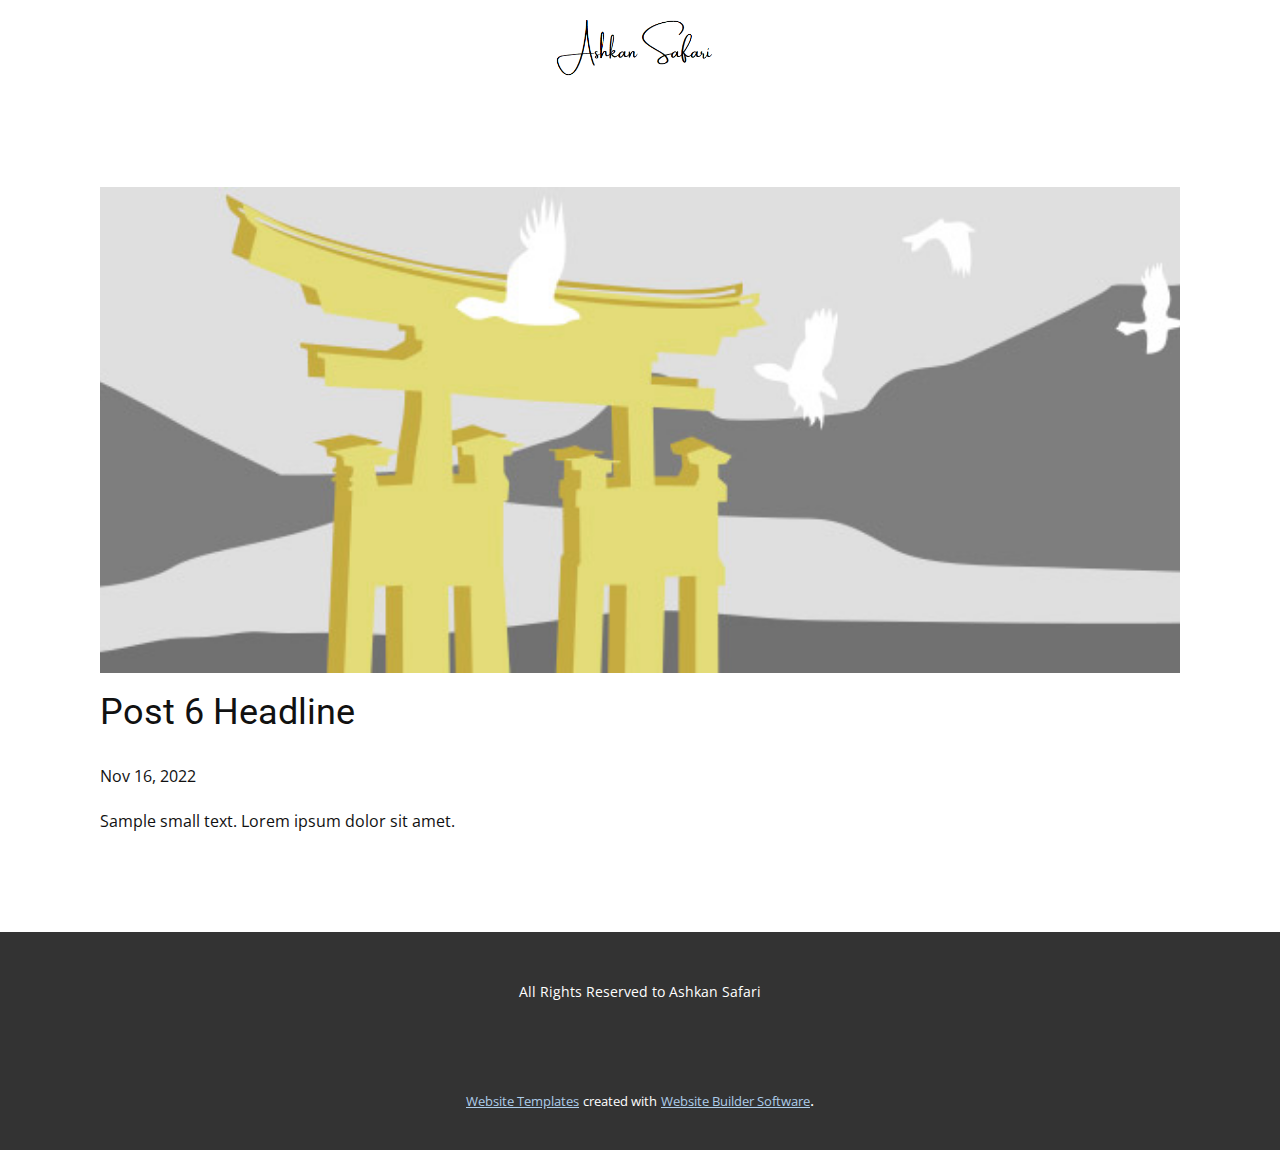
<file: blog/post-5.html>
<!DOCTYPE html>
<html style="font-size: 16px;" lang="en"><head>
    <meta name="viewport" content="width=device-width, initial-scale=1.0">
    <meta charset="utf-8">
    <meta name="keywords" content="Post 1 Headline">
    <meta name="description" content="">
    <title>Post 6 Headline</title>
    <link rel="stylesheet" href="../nicepage.css" media="screen">
<link rel="stylesheet" href="../Post-Template.css" media="screen">
    <script class="u-script" type="text/javascript" src="../jquery-1.9.1.min.js" defer=""></script>
    <script class="u-script" type="text/javascript" src="../nicepage.js" defer=""></script>
    <meta name="generator" content="Nicepage 4.21.21, nicepage.com">
    <link id="u-theme-google-font" rel="stylesheet" href="https://fonts.googleapis.com/css?family=Roboto:100,100i,300,300i,400,400i,500,500i,700,700i,900,900i|Open+Sans:300,300i,400,400i,500,500i,600,600i,700,700i,800,800i">
    
    
    <script type="application/ld+json">{
		"@context": "http://schema.org",
		"@type": "Organization",
		"name": "",
		"logo": "images/Logo.png"
}</script>
    <meta name="theme-color" content="#478ac9">
  </head>
  <body class="u-body u-xl-mode" data-lang="en"><header class="u-clearfix u-header" id="sec-6558"><div class="u-clearfix u-sheet u-valign-middle u-sheet-1">
        <a href="https://nicepage.com" class="u-image u-logo u-image-1" data-image-width="402" data-image-height="175">
          <img src="../images/Logo.png" class="u-logo-image u-logo-image-1">
        </a>
      </div></header>
    <section class="u-align-center u-clearfix u-section-1" id="sec-298f">
      <div class="u-clearfix u-sheet u-valign-middle-md u-valign-middle-sm u-valign-middle-xs u-sheet-1"><!--post_details--><!--post_details_options_json--><!--{"source":""}--><!--/post_details_options_json--><!--blog_post-->
        <div class="u-container-style u-expanded-width u-post-details u-post-details-1">
          <div class="u-container-layout u-valign-middle u-container-layout-1"><!--blog_post_image-->
            <img alt="" class="u-blog-control u-expanded-width u-image u-image-default u-image-1" src="../images/8ad73f3c.jpeg"><!--/blog_post_image--><!--blog_post_header-->
            <h2 class="u-blog-control u-text u-text-1">Post 6 Headline</h2><!--/blog_post_header--><!--blog_post_metadata-->
            <div class="u-blog-control u-metadata u-metadata-1"><!--blog_post_metadata_date-->
              <span class="u-meta-date u-meta-icon">Nov 16, 2022</span><!--/blog_post_metadata_date--><!--blog_post_metadata_category-->
              <!--/blog_post_metadata_category--><!--blog_post_metadata_comments-->
              <!--/blog_post_metadata_comments-->
            </div><!--/blog_post_metadata--><!--blog_post_content-->
            <div class="u-align-justify u-blog-control u-post-content u-text u-text-2 fr-view">
  Sample small text. Lorem ipsum dolor sit amet.
  </div><!--/blog_post_content-->
          </div>
        </div><!--/blog_post--><!--/post_details-->
      </div>
    </section>
    
    
    <footer class="u-align-center u-clearfix u-footer u-grey-80 u-footer" id="sec-7fdc"><div class="u-clearfix u-sheet u-sheet-1">
        <p class="u-small-text u-text u-text-variant u-text-1">All Rights Reserved to Ashkan Safari</p>
      </div></footer>
    <section class="u-backlink u-clearfix u-grey-80">
      <a class="u-link" href="https://nicepage.com/website-templates" target="_blank">
        <span>Website Templates</span>
      </a>
      <p class="u-text">
        <span>created with</span>
      </p>
      <a class="u-link" href="" target="_blank">
        <span>Website Builder Software</span>
      </a>. 
    </section>
  
</body></html>
</file>
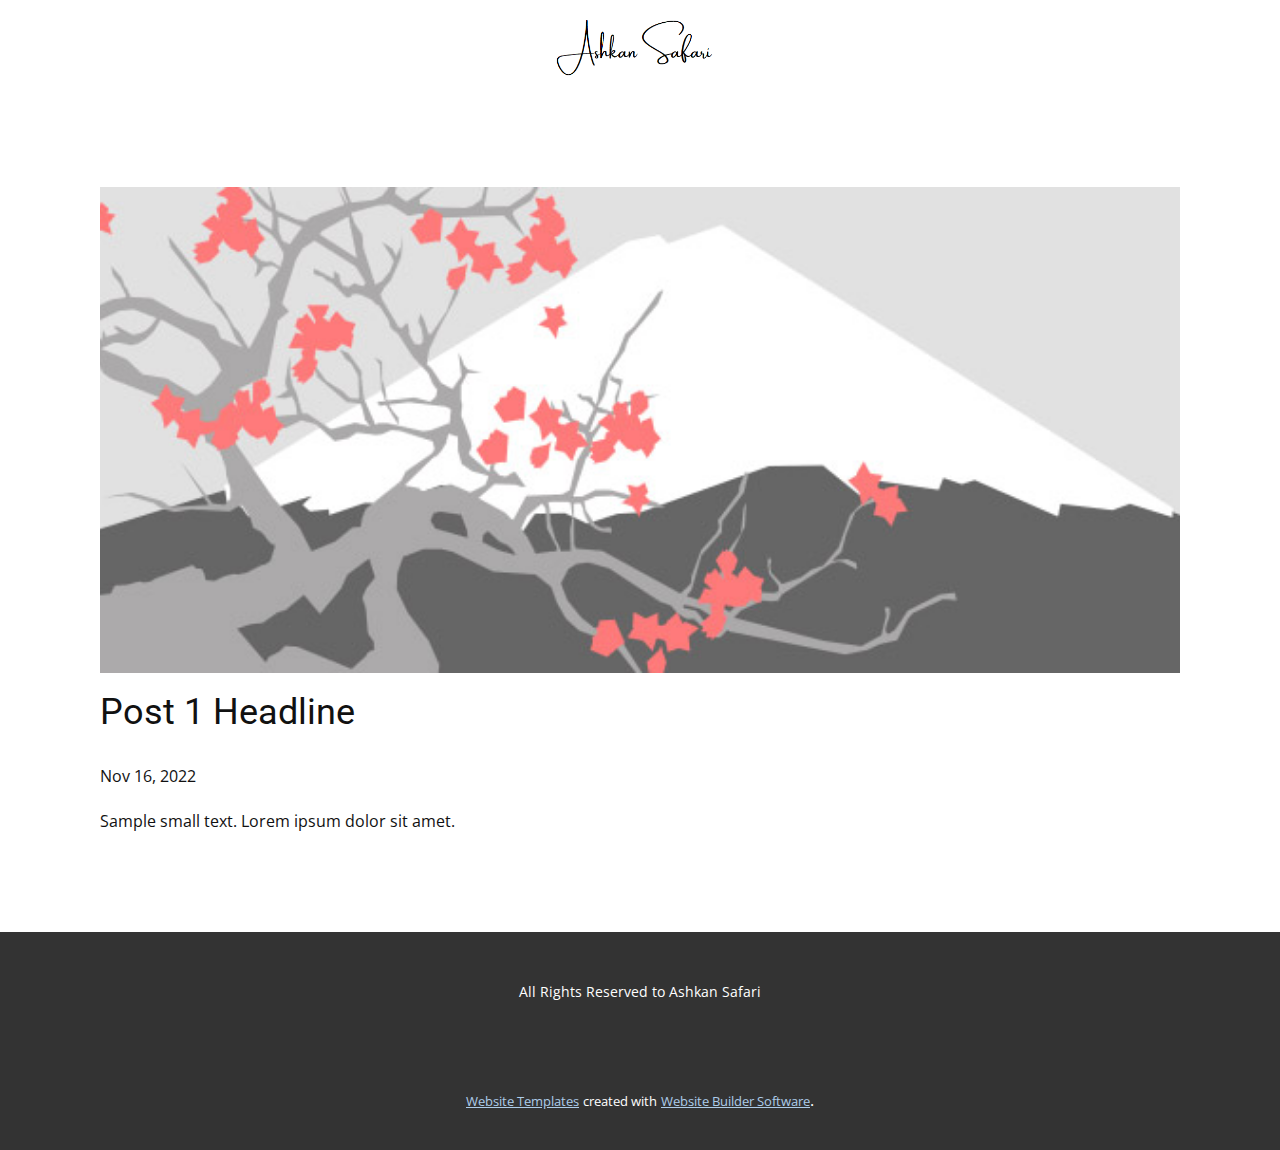
<file: blog/post.html>
<!DOCTYPE html>
<html style="font-size: 16px;" lang="en"><head>
    <meta name="viewport" content="width=device-width, initial-scale=1.0">
    <meta charset="utf-8">
    <meta name="keywords" content="Post 1 Headline">
    <meta name="description" content="">
    <title>Post 1 Headline</title>
    <link rel="stylesheet" href="../nicepage.css" media="screen">
<link rel="stylesheet" href="../Post-Template.css" media="screen">
    <script class="u-script" type="text/javascript" src="../jquery-1.9.1.min.js" defer=""></script>
    <script class="u-script" type="text/javascript" src="../nicepage.js" defer=""></script>
    <meta name="generator" content="Nicepage 4.21.21, nicepage.com">
    <link id="u-theme-google-font" rel="stylesheet" href="https://fonts.googleapis.com/css?family=Roboto:100,100i,300,300i,400,400i,500,500i,700,700i,900,900i|Open+Sans:300,300i,400,400i,500,500i,600,600i,700,700i,800,800i">
    
    
    <script type="application/ld+json">{
		"@context": "http://schema.org",
		"@type": "Organization",
		"name": "",
		"logo": "images/Logo.png"
}</script>
    <meta name="theme-color" content="#478ac9">
  </head>
  <body class="u-body u-xl-mode" data-lang="en"><header class="u-clearfix u-header" id="sec-6558"><div class="u-clearfix u-sheet u-valign-middle u-sheet-1">
        <a href="https://nicepage.com" class="u-image u-logo u-image-1" data-image-width="402" data-image-height="175">
          <img src="../images/Logo.png" class="u-logo-image u-logo-image-1">
        </a>
      </div></header>
    <section class="u-align-center u-clearfix u-section-1" id="sec-298f">
      <div class="u-clearfix u-sheet u-valign-middle-md u-valign-middle-sm u-valign-middle-xs u-sheet-1"><!--post_details--><!--post_details_options_json--><!--{"source":""}--><!--/post_details_options_json--><!--blog_post-->
        <div class="u-container-style u-expanded-width u-post-details u-post-details-1">
          <div class="u-container-layout u-valign-middle u-container-layout-1"><!--blog_post_image-->
            <img alt="" class="u-blog-control u-expanded-width u-image u-image-default u-image-1" src="../images/0fd3416c.jpeg"><!--/blog_post_image--><!--blog_post_header-->
            <h2 class="u-blog-control u-text u-text-1">Post 1 Headline</h2><!--/blog_post_header--><!--blog_post_metadata-->
            <div class="u-blog-control u-metadata u-metadata-1"><!--blog_post_metadata_date-->
              <span class="u-meta-date u-meta-icon">Nov 16, 2022</span><!--/blog_post_metadata_date--><!--blog_post_metadata_category-->
              <!--/blog_post_metadata_category--><!--blog_post_metadata_comments-->
              <!--/blog_post_metadata_comments-->
            </div><!--/blog_post_metadata--><!--blog_post_content-->
            <div class="u-align-justify u-blog-control u-post-content u-text u-text-2 fr-view">
  Sample small text. Lorem ipsum dolor sit amet.
  </div><!--/blog_post_content-->
          </div>
        </div><!--/blog_post--><!--/post_details-->
      </div>
    </section>
    
    
    <footer class="u-align-center u-clearfix u-footer u-grey-80 u-footer" id="sec-7fdc"><div class="u-clearfix u-sheet u-sheet-1">
        <p class="u-small-text u-text u-text-variant u-text-1">All Rights Reserved to Ashkan Safari</p>
      </div></footer>
    <section class="u-backlink u-clearfix u-grey-80">
      <a class="u-link" href="https://nicepage.com/website-templates" target="_blank">
        <span>Website Templates</span>
      </a>
      <p class="u-text">
        <span>created with</span>
      </p>
      <a class="u-link" href="" target="_blank">
        <span>Website Builder Software</span>
      </a>. 
    </section>
  
</body></html>
</file>
